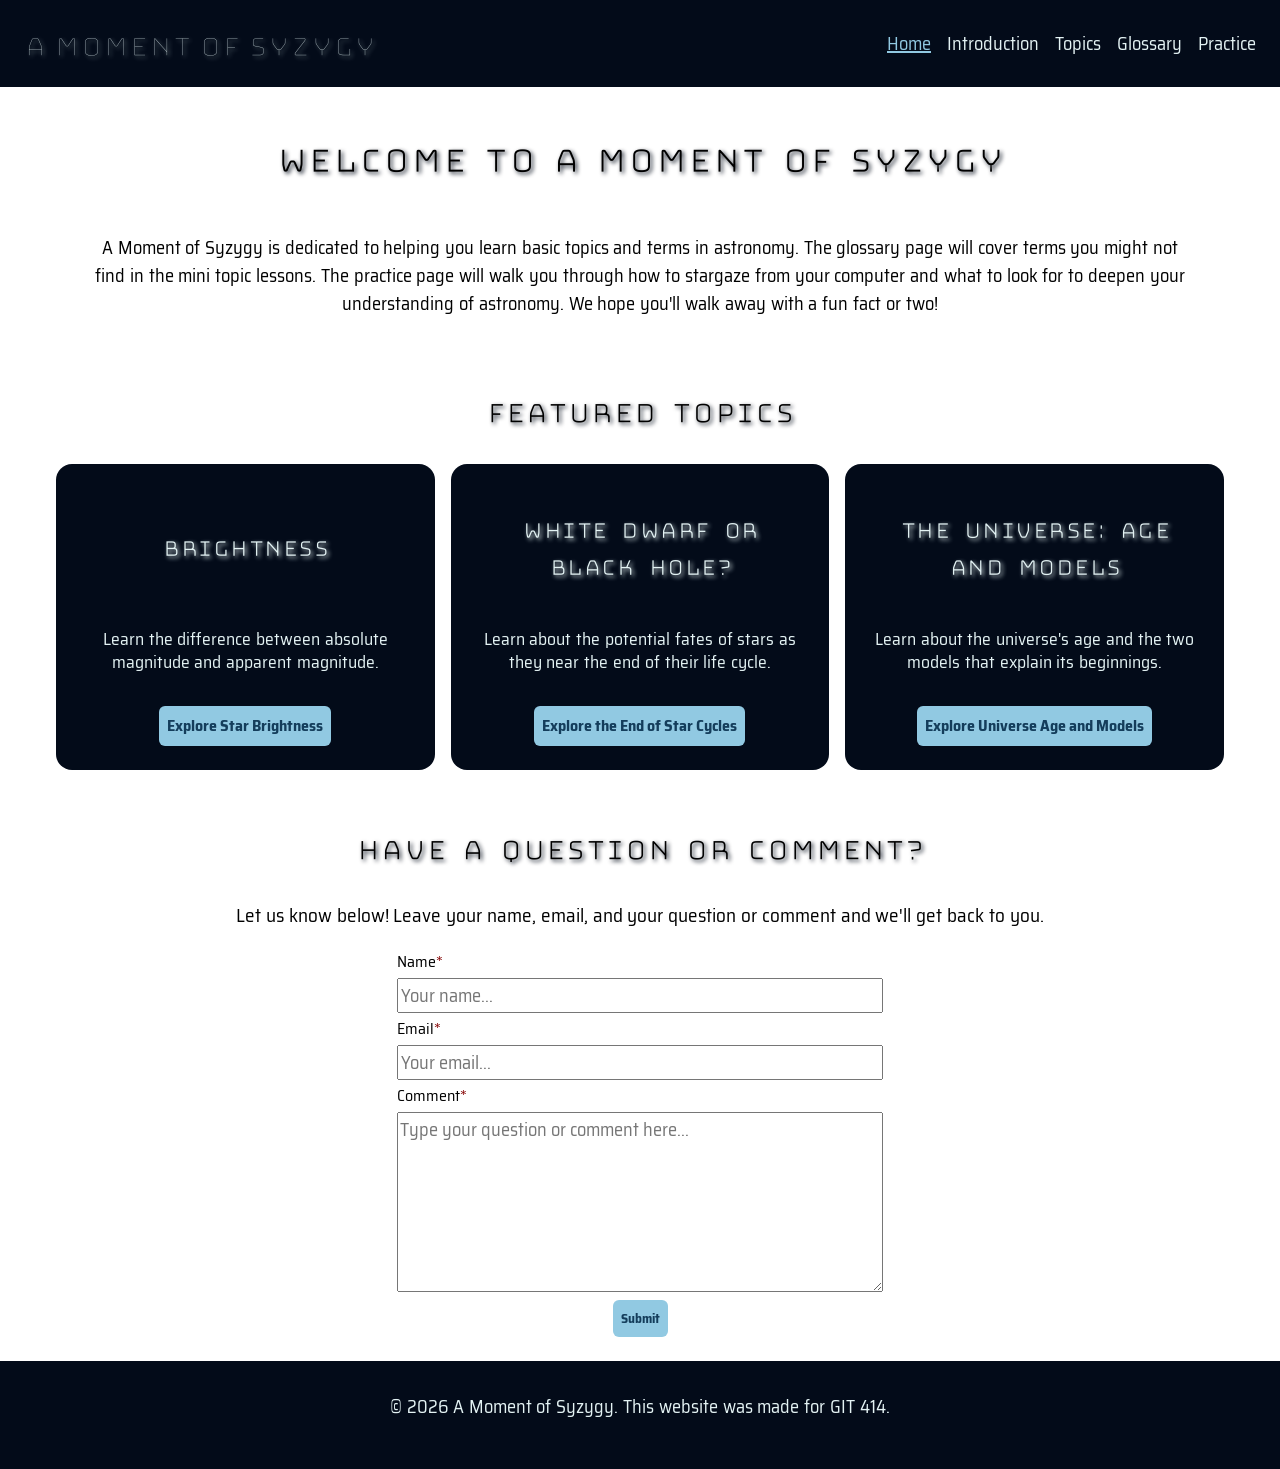
<file: index.html>
<!DOCTYPE html>
<html lang="en">
    <head>
        <title>A Moment of Syzygy - Astronomy Mini Educational Site</title>

        <meta charset="UTF-8">
        <meta name="viewport" content="width=device-width, initial-scale=1.0">
        <meta name="description" content="">

        <link rel="stylesheet" href="styles.css">
    </head>

    <body>
        <header>
            <a href="#" class="nav-title">A Moment of Syzygy</a>
            <nav aria-label="Main navigation">
                <ul class="nav-list">
                    <li><a href="#" class="current-page">Home</a></li>
                    <li><a href="introduction.html">Introduction</a></li>
                    <li><a href="topics.html">Topics</a></li>
                    <li><a href="glossary.html">Glossary</a></li>
                    <li><a href="practice.html">Practice</a></li>
                </ul>
            </nav>
        </header>

        <main>
            <section class="container">
                <h1>Welcome to A Moment of Syzygy</h1>
                <p class="extra-margin hero-text">A Moment of Syzygy is dedicated to helping you learn basic topics
                and terms in astronomy. The glossary page will cover terms you might 
                not find in the mini topic lessons. The practice page will walk you 
                through how to stargaze from your computer and what to look for to 
                deepen your understanding of astronomy. We hope you'll walk away with 
                a fun fact or two!
                </p>
            </section>

            <section class="container">
                <h2>Featured Topics</h2>

                <div class="card-container">
                    <section class="featured-card">
                        <h3>Brightness</h3>
                        <p>Learn the difference between absolute magnitude and apparent magnitude.</p>
                        <a href="topics.html#brightness" class="button">Explore Star Brightness</a>
                    </section>
                        
                    <section class="featured-card">
                        <h3>White Dwarf or Black Hole?</h3>
                        <p>Learn about the potential fates of stars as they near the end of their life cycle.</p>
                        <a href="topics.html#white-dwarf" class="button">Explore the End of Star Cycles</a>
                    </section>
                        
                    <section class="featured-card">
                        <h3>The Universe: Age and Models</h3>
                        <p>Learn about the universe's age and the two models that explain its beginnings.</p>
                        <a href="topics.html#universe" class="button">Explore Universe Age and Models</a>
                    </section>
                </div>
            </section>

            <section class="container">
                <h2>Have a Question or Comment?</h2>
                <p class="larger-base-text">Let us know below! Leave your name, email, and your question or comment and we'll get back to you.</p> 
                <form id="user-comment" class="comment-form">
                    <label for="name">Name<span>*</span></label>
                    <input type="text" id="name" name="name" placeholder="Your name..." class="form-field" required pattern="[^0-9]*">

                    <label for="email">Email<span>*</span></label>
                    <input type="email" id="email" name="email" placeholder="Your email..." class="form-field" required>

                    <label for="comment">Comment<span>*</span></label>
                    <textarea id="comment" name="comment" rows="6" cols="50" placeholder="Type your question or comment here..." class="form-field" required minlength="10"></textarea>
                </form>

                <button type="submit" form="user-comment" class="button submit">Submit</button>
            </section>
            
        </main>

        <footer>
            <p>&copy; 2026 A Moment of Syzygy. This website was made for GIT 414.</p>
        </footer>
    </body>
</html>
</file>
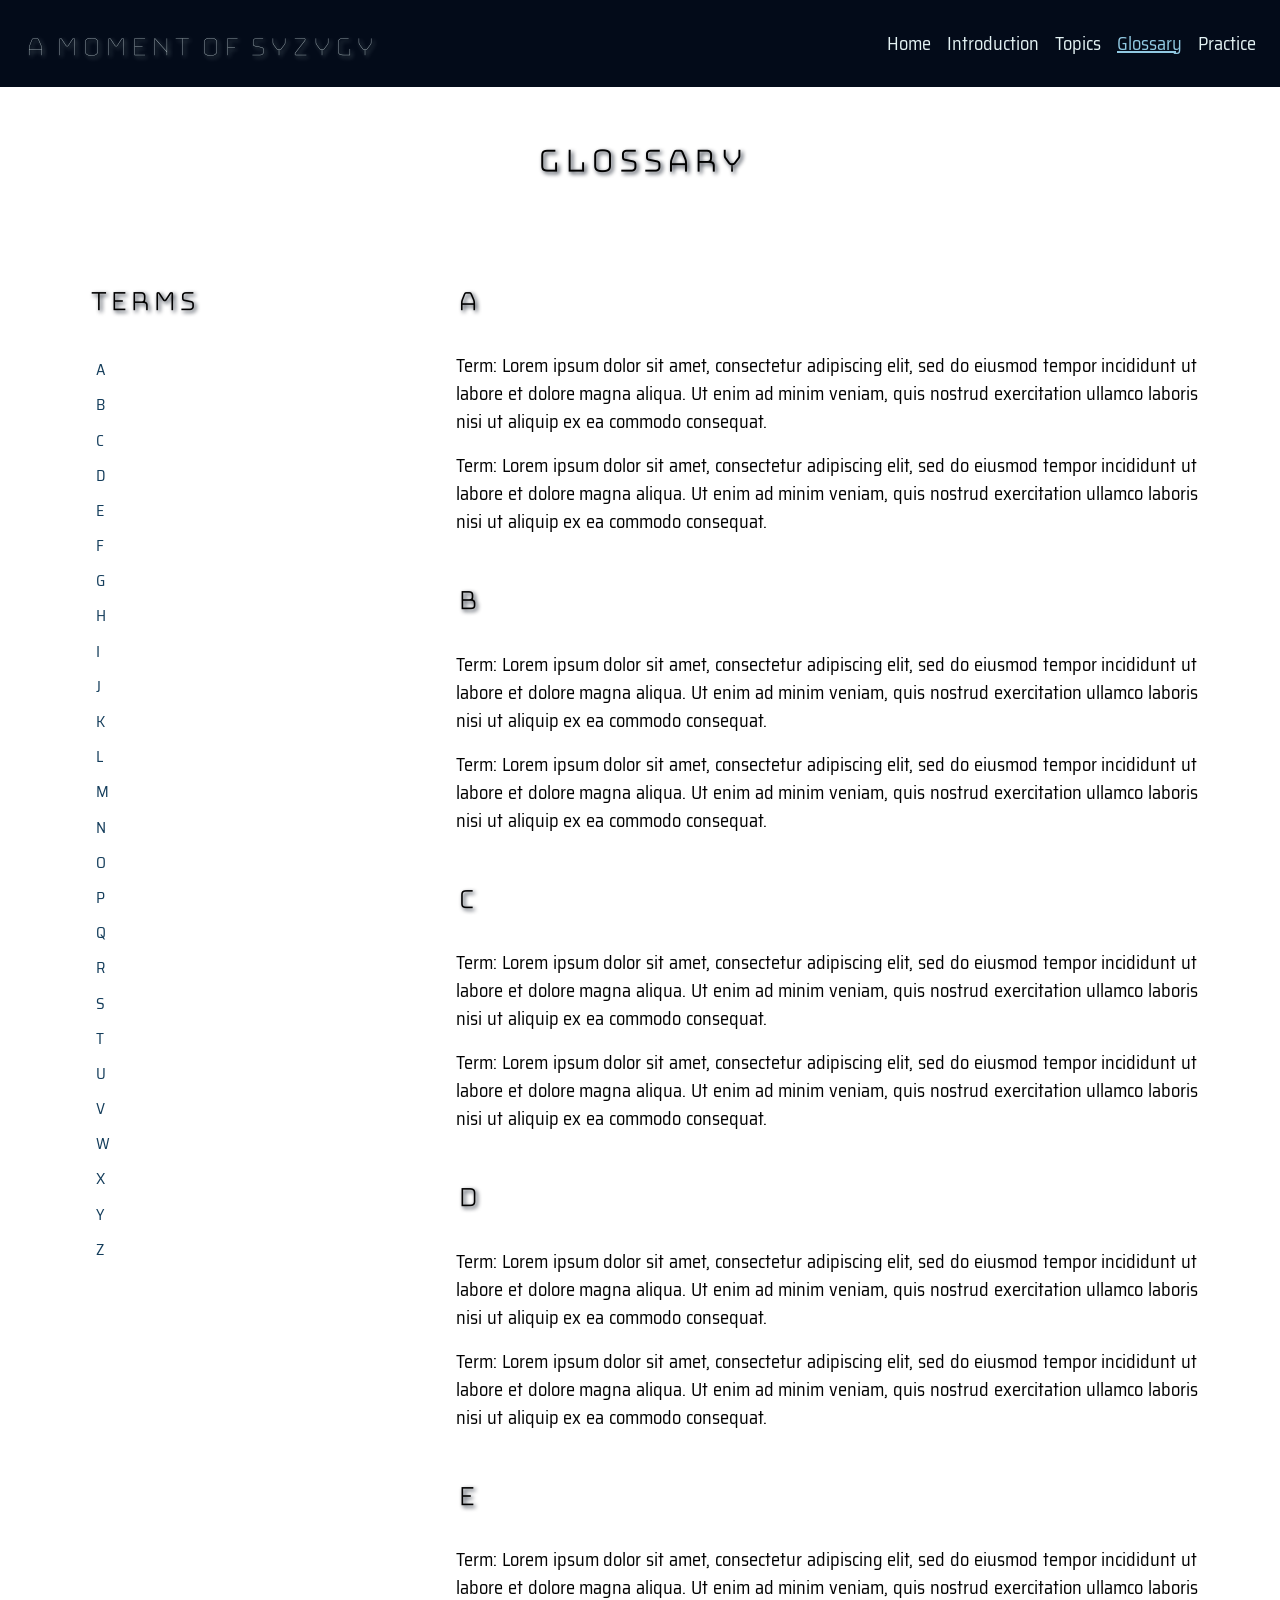
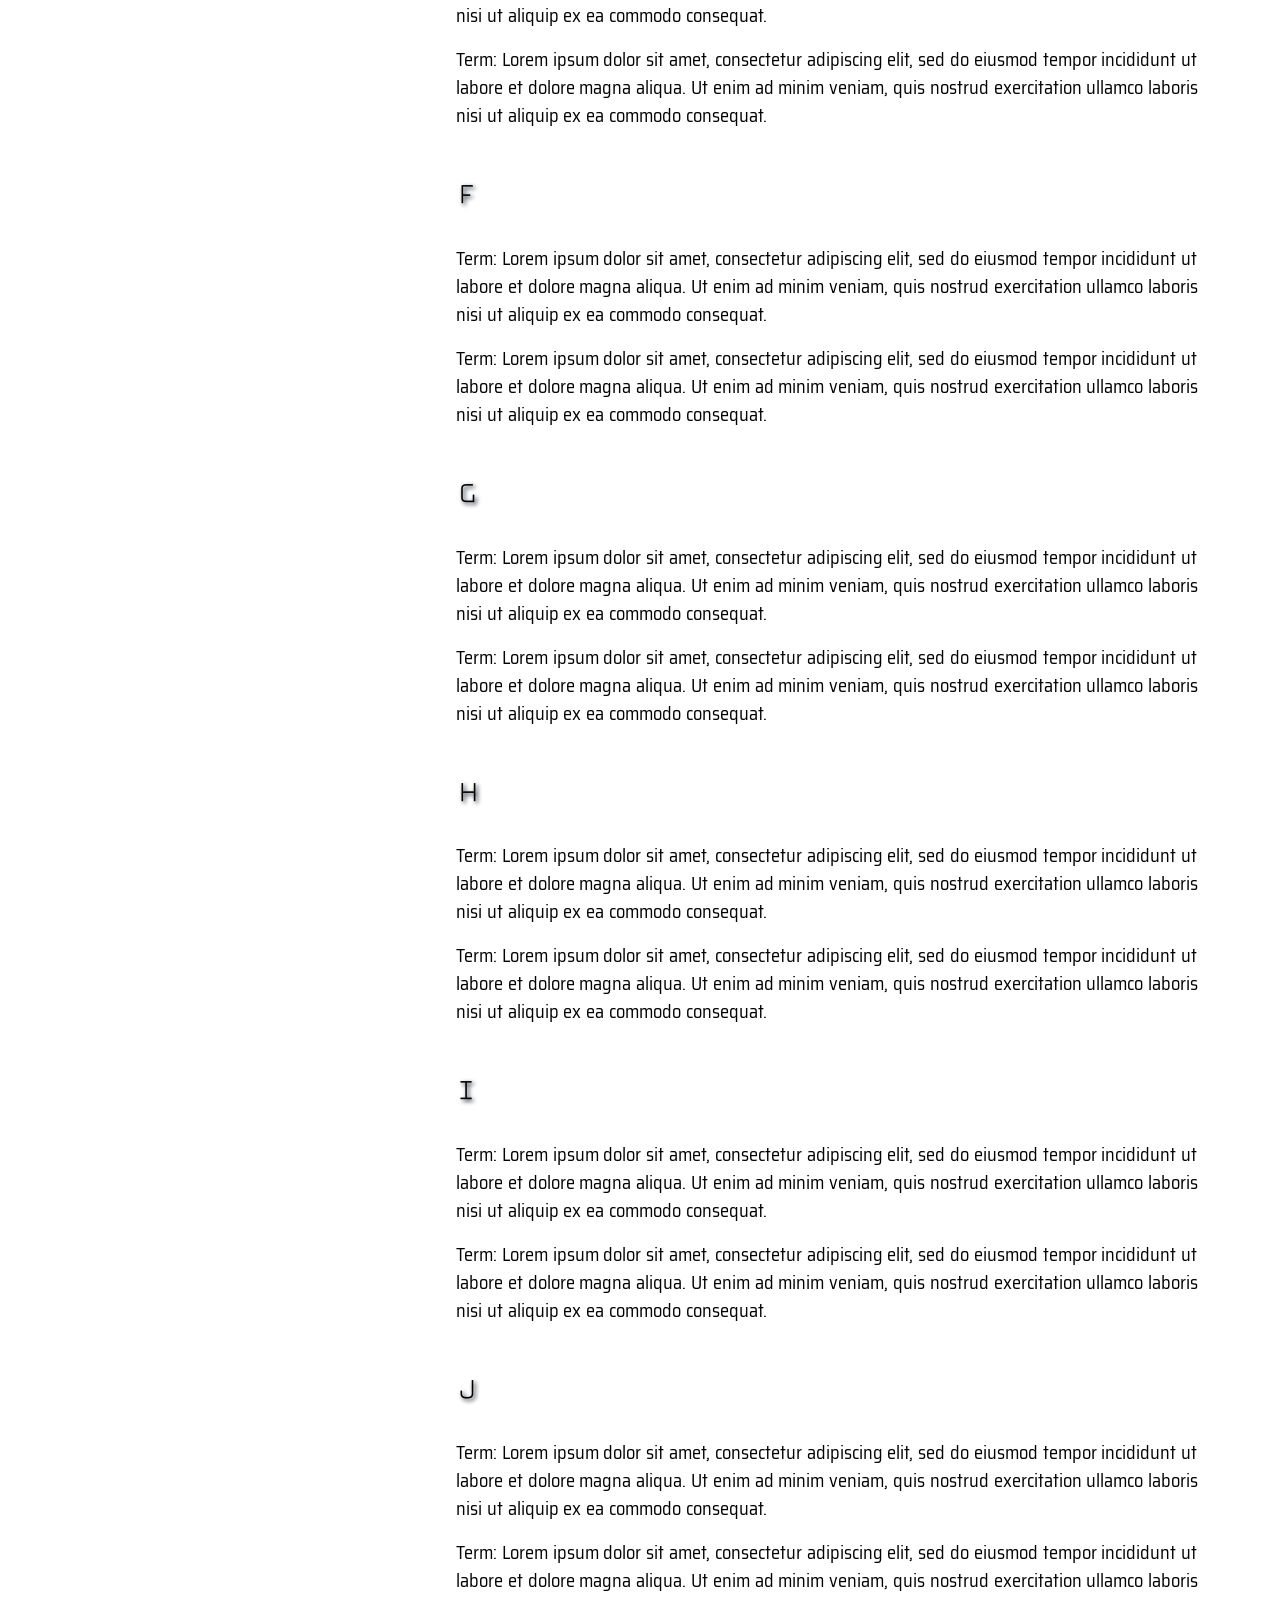
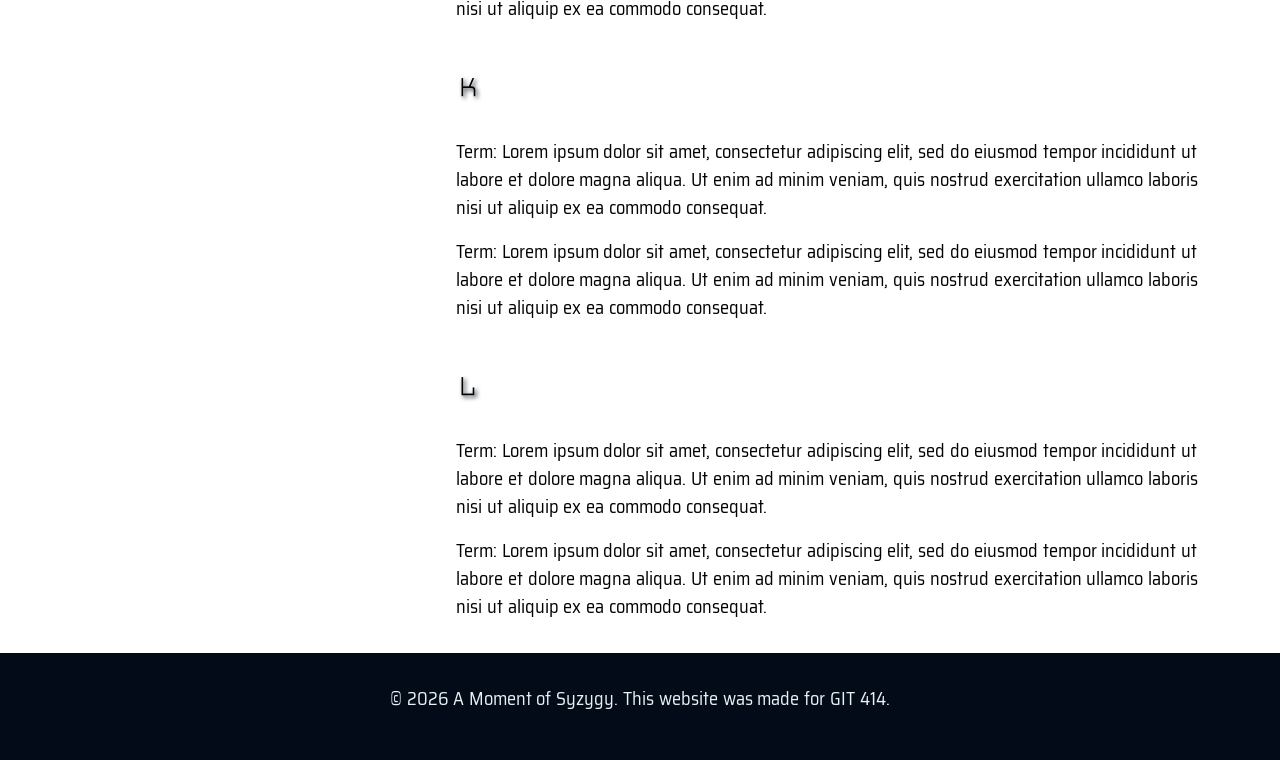
<file: glossary.html>
<!DOCTYPE html>
<html lang="en">
    <head>
        <title></title>

        <meta charset="UTF-8">
        <meta name="viewport" content="width=device-width, initial-scale=1.0">
        <meta name="description" content="">

        <link rel="stylesheet" href="styles.css">
    </head>

    <body>
        <header>
            <a href="#" class="nav-title">A Moment of Syzygy</a>
            <nav aria-label="Main navigation">
                <ul class="nav-list">
                    <li><a href="index.html">Home</a></li>
                    <li><a href="introduction.html">Introduction</a></li>
                    <li><a href="topics.html">Topics</a></li>
                    <li><a href="glossary.html" class="current-page">Glossary</a></li>
                    <li><a href="practice.html">Practice</a></li>
                </ul>
            </nav>
        </header>

        <main>
            <section class="container">
                <h1>Glossary</h1>
            </section>

            <div class="main-grid container">
                <aside>
                    <section class="aside-nav text-left">
                    <h2>Terms</h2>
                    <ul class="aside-nav-list">
                        <li><a href="#a">A</a></li>
                        <li><a href="#b">B</a></li>
                        <li><a href="#c">C</a></li>
                        <li><a href="#d">D</a></li>
                        <li><a href="#e">E</a></li>
                        <li><a href="#f">F</a></li>
                        <li><a href="#g">G</a></li>
                        <li><a href="#h">H</a></li>
                        <li><a href="#i">I</a></li>
                        <li><a href="#j">J</a></li>
                        <li><a href="#k">K</a></li>
                        <li><a href="#l">L</a></li>
                        <li><a href="#m">M</a></li>
                        <li><a href="#n">N</a></li>
                        <li><a href="#o">O</a></li>
                        <li><a href="#p">P</a></li>
                        <li><a href="#q">Q</a></li>
                        <li><a href="#r">R</a></li>
                        <li><a href="#s">S</a></li>
                        <li><a href="#t">T</a></li>
                        <li><a href="#u">U</a></li>
                        <li><a href="#j">V</a></li>
                        <li><a href="#w">W</a></li>
                        <li><a href="#x">X</a></li>
                        <li><a href="#y">Y</a></li>
                        <li><a href="#z">Z</a></li>
                    </ul>
                    </section>
                </aside>

                <div>
                    <section id="a" class="text-left">
                        <h2>A</h2>
                        <p>Term: Lorem ipsum dolor sit amet, consectetur adipiscing 
                            elit, sed do eiusmod tempor incididunt ut labore et dolore 
                            magna aliqua. Ut enim ad minim veniam, quis nostrud 
                            exercitation ullamco laboris nisi ut aliquip ex ea commodo 
                            consequat.
                        </p>
                        <p>Term: Lorem ipsum dolor sit amet, consectetur adipiscing 
                            elit, sed do eiusmod tempor incididunt ut labore et dolore 
                            magna aliqua. Ut enim ad minim veniam, quis nostrud 
                            exercitation ullamco laboris nisi ut aliquip ex ea commodo 
                            consequat.
                        </p>
                    </section>

                    <section id="b" class="text-left">
                        <h2>B</h2>
                        <p>Term: Lorem ipsum dolor sit amet, consectetur adipiscing 
                            elit, sed do eiusmod tempor incididunt ut labore et dolore 
                            magna aliqua. Ut enim ad minim veniam, quis nostrud 
                            exercitation ullamco laboris nisi ut aliquip ex ea commodo 
                            consequat.
                        </p>
                        <p>Term: Lorem ipsum dolor sit amet, consectetur adipiscing 
                            elit, sed do eiusmod tempor incididunt ut labore et dolore 
                            magna aliqua. Ut enim ad minim veniam, quis nostrud 
                            exercitation ullamco laboris nisi ut aliquip ex ea commodo 
                            consequat.
                        </p>
                    </section>

                    <section id="c" class="text-left">
                        <h2>C</h2>
                        <p>Term: Lorem ipsum dolor sit amet, consectetur adipiscing 
                            elit, sed do eiusmod tempor incididunt ut labore et dolore 
                            magna aliqua. Ut enim ad minim veniam, quis nostrud 
                            exercitation ullamco laboris nisi ut aliquip ex ea commodo 
                            consequat.
                        </p>
                        <p>Term: Lorem ipsum dolor sit amet, consectetur adipiscing 
                            elit, sed do eiusmod tempor incididunt ut labore et dolore 
                            magna aliqua. Ut enim ad minim veniam, quis nostrud 
                            exercitation ullamco laboris nisi ut aliquip ex ea commodo 
                            consequat.
                        </p>
                    </section>

                    <section id="d" class="text-left">
                        <h2>D</h2>
                        <p>Term: Lorem ipsum dolor sit amet, consectetur adipiscing 
                            elit, sed do eiusmod tempor incididunt ut labore et dolore 
                            magna aliqua. Ut enim ad minim veniam, quis nostrud 
                            exercitation ullamco laboris nisi ut aliquip ex ea commodo 
                            consequat.
                        </p>
                        <p>Term: Lorem ipsum dolor sit amet, consectetur adipiscing 
                            elit, sed do eiusmod tempor incididunt ut labore et dolore 
                            magna aliqua. Ut enim ad minim veniam, quis nostrud 
                            exercitation ullamco laboris nisi ut aliquip ex ea commodo 
                            consequat.
                        </p>
                    </section>

                    <section id="e" class="text-left">
                        <h2>E</h2>
                        <p>Term: Lorem ipsum dolor sit amet, consectetur adipiscing 
                            elit, sed do eiusmod tempor incididunt ut labore et dolore 
                            magna aliqua. Ut enim ad minim veniam, quis nostrud 
                            exercitation ullamco laboris nisi ut aliquip ex ea commodo 
                            consequat.
                        </p>
                        <p>Term: Lorem ipsum dolor sit amet, consectetur adipiscing 
                            elit, sed do eiusmod tempor incididunt ut labore et dolore 
                            magna aliqua. Ut enim ad minim veniam, quis nostrud 
                            exercitation ullamco laboris nisi ut aliquip ex ea commodo 
                            consequat.
                        </p>
                    </section>

                    <section id="f" class="text-left">
                        <h2>F</h2>
                        <p>Term: Lorem ipsum dolor sit amet, consectetur adipiscing 
                            elit, sed do eiusmod tempor incididunt ut labore et dolore 
                            magna aliqua. Ut enim ad minim veniam, quis nostrud 
                            exercitation ullamco laboris nisi ut aliquip ex ea commodo 
                            consequat.
                        </p>
                        <p>Term: Lorem ipsum dolor sit amet, consectetur adipiscing 
                            elit, sed do eiusmod tempor incididunt ut labore et dolore 
                            magna aliqua. Ut enim ad minim veniam, quis nostrud 
                            exercitation ullamco laboris nisi ut aliquip ex ea commodo 
                            consequat.
                        </p>
                    </section>

                    <section id="g" class="text-left">
                        <h2>G</h2>
                        <p>Term: Lorem ipsum dolor sit amet, consectetur adipiscing 
                            elit, sed do eiusmod tempor incididunt ut labore et dolore 
                            magna aliqua. Ut enim ad minim veniam, quis nostrud 
                            exercitation ullamco laboris nisi ut aliquip ex ea commodo 
                            consequat.
                        </p>
                        <p>Term: Lorem ipsum dolor sit amet, consectetur adipiscing 
                            elit, sed do eiusmod tempor incididunt ut labore et dolore 
                            magna aliqua. Ut enim ad minim veniam, quis nostrud 
                            exercitation ullamco laboris nisi ut aliquip ex ea commodo 
                            consequat.
                        </p>
                    </section>

                    <section id="h" class="text-left">
                        <h2>H</h2>
                        <p>Term: Lorem ipsum dolor sit amet, consectetur adipiscing 
                            elit, sed do eiusmod tempor incididunt ut labore et dolore 
                            magna aliqua. Ut enim ad minim veniam, quis nostrud 
                            exercitation ullamco laboris nisi ut aliquip ex ea commodo 
                            consequat.
                        </p>
                        <p>Term: Lorem ipsum dolor sit amet, consectetur adipiscing 
                            elit, sed do eiusmod tempor incididunt ut labore et dolore 
                            magna aliqua. Ut enim ad minim veniam, quis nostrud 
                            exercitation ullamco laboris nisi ut aliquip ex ea commodo 
                            consequat.
                        </p>
                    </section>

                    <section id="i" class="text-left">
                        <h2>I</h2>
                        <p>Term: Lorem ipsum dolor sit amet, consectetur adipiscing 
                            elit, sed do eiusmod tempor incididunt ut labore et dolore 
                            magna aliqua. Ut enim ad minim veniam, quis nostrud 
                            exercitation ullamco laboris nisi ut aliquip ex ea commodo 
                            consequat.
                        </p>
                        <p>Term: Lorem ipsum dolor sit amet, consectetur adipiscing 
                            elit, sed do eiusmod tempor incididunt ut labore et dolore 
                            magna aliqua. Ut enim ad minim veniam, quis nostrud 
                            exercitation ullamco laboris nisi ut aliquip ex ea commodo 
                            consequat.
                        </p>
                    </section>

                    <section id="j" class="text-left">
                        <h2>J</h2>
                        <p>Term: Lorem ipsum dolor sit amet, consectetur adipiscing 
                            elit, sed do eiusmod tempor incididunt ut labore et dolore 
                            magna aliqua. Ut enim ad minim veniam, quis nostrud 
                            exercitation ullamco laboris nisi ut aliquip ex ea commodo 
                            consequat.
                        </p>
                        <p>Term: Lorem ipsum dolor sit amet, consectetur adipiscing 
                            elit, sed do eiusmod tempor incididunt ut labore et dolore 
                            magna aliqua. Ut enim ad minim veniam, quis nostrud 
                            exercitation ullamco laboris nisi ut aliquip ex ea commodo 
                            consequat.
                        </p>
                    </section>

                    <section id="k" class="text-left">
                        <h2>K</h2>
                        <p>Term: Lorem ipsum dolor sit amet, consectetur adipiscing 
                            elit, sed do eiusmod tempor incididunt ut labore et dolore 
                            magna aliqua. Ut enim ad minim veniam, quis nostrud 
                            exercitation ullamco laboris nisi ut aliquip ex ea commodo 
                            consequat.
                        </p>
                        <p>Term: Lorem ipsum dolor sit amet, consectetur adipiscing 
                            elit, sed do eiusmod tempor incididunt ut labore et dolore 
                            magna aliqua. Ut enim ad minim veniam, quis nostrud 
                            exercitation ullamco laboris nisi ut aliquip ex ea commodo 
                            consequat.
                        </p>
                    </section>

                    <section id="l" class="text-left">
                        <h2>L</h2>
                        <p>Term: Lorem ipsum dolor sit amet, consectetur adipiscing 
                            elit, sed do eiusmod tempor incididunt ut labore et dolore 
                            magna aliqua. Ut enim ad minim veniam, quis nostrud 
                            exercitation ullamco laboris nisi ut aliquip ex ea commodo 
                            consequat.
                        </p>
                        <p>Term: Lorem ipsum dolor sit amet, consectetur adipiscing 
                            elit, sed do eiusmod tempor incididunt ut labore et dolore 
                            magna aliqua. Ut enim ad minim veniam, quis nostrud 
                            exercitation ullamco laboris nisi ut aliquip ex ea commodo 
                            consequat.
                        </p>
                    </section>
                </div>
            </div>
        </main>

        <footer>
            <p>&copy; 2026 A Moment of Syzygy. This website was made for GIT 414.</p>
        </footer>
    </body>
</html>
</file>
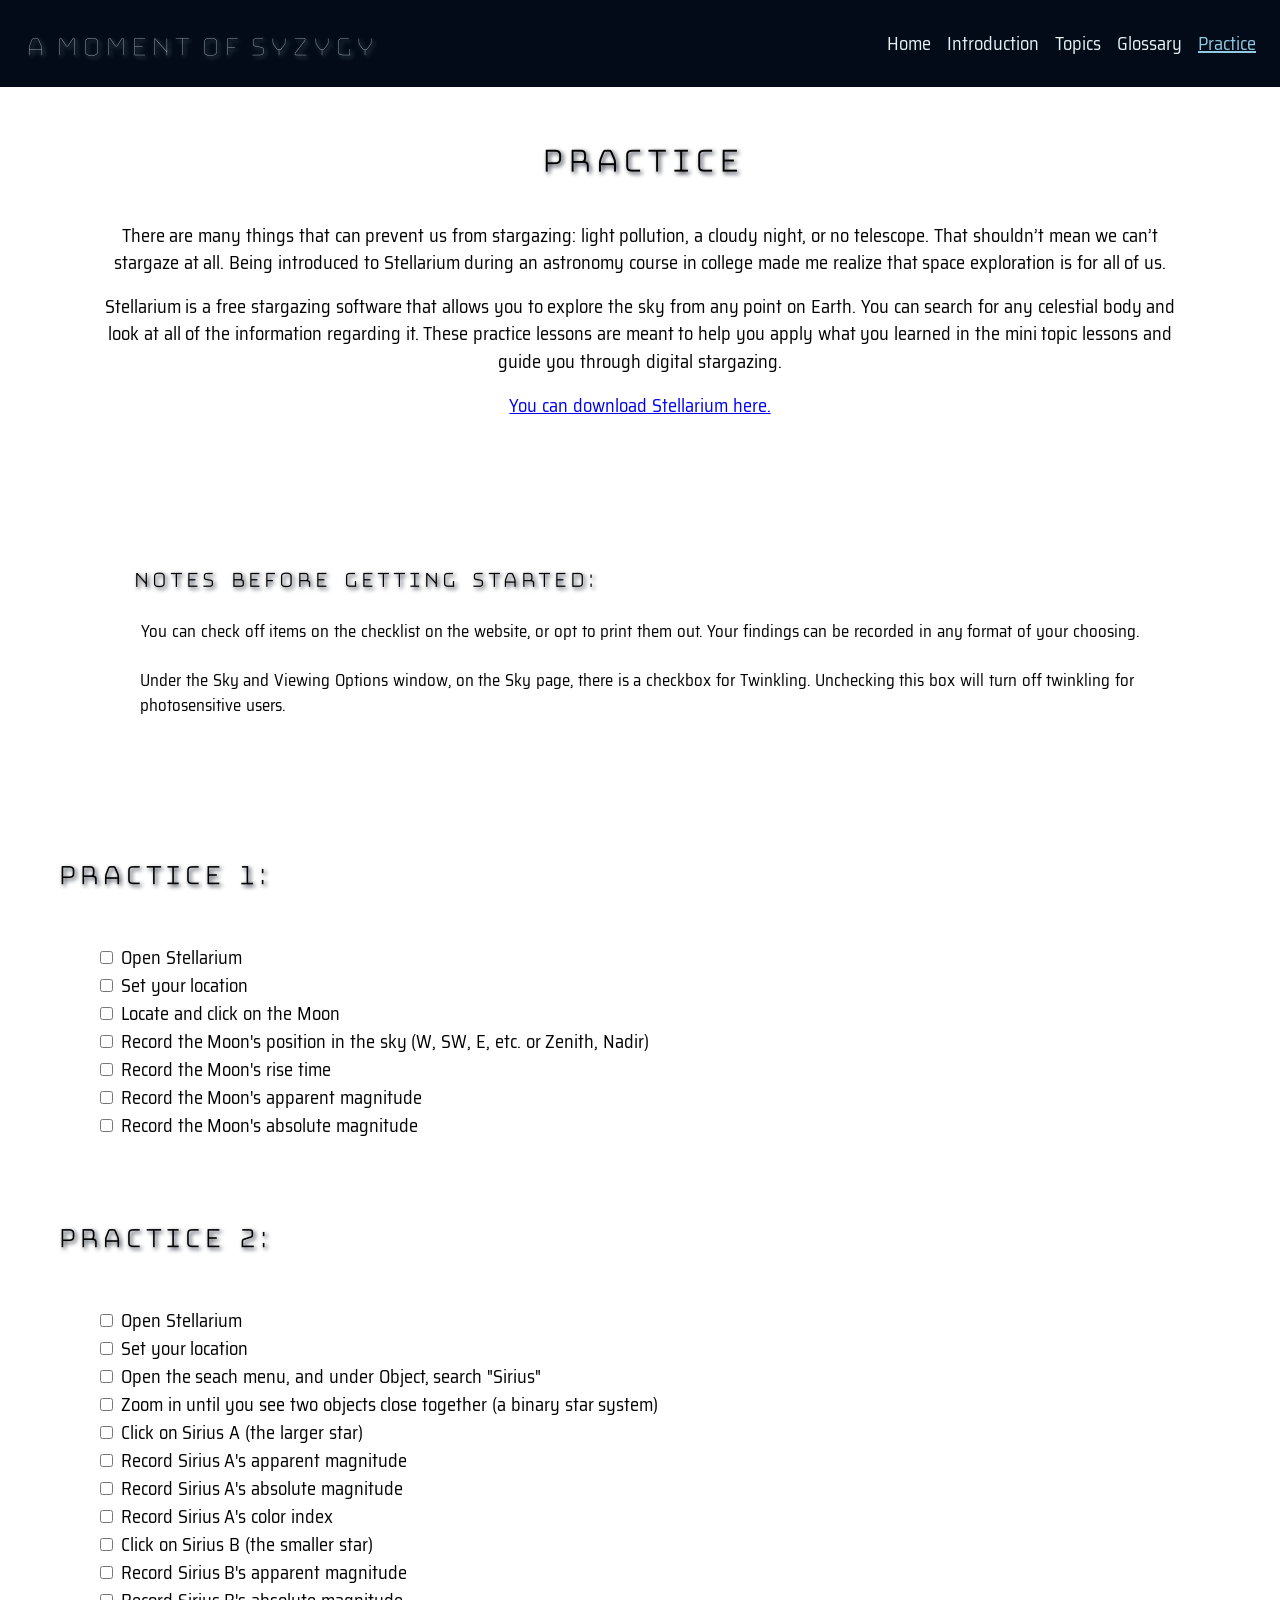
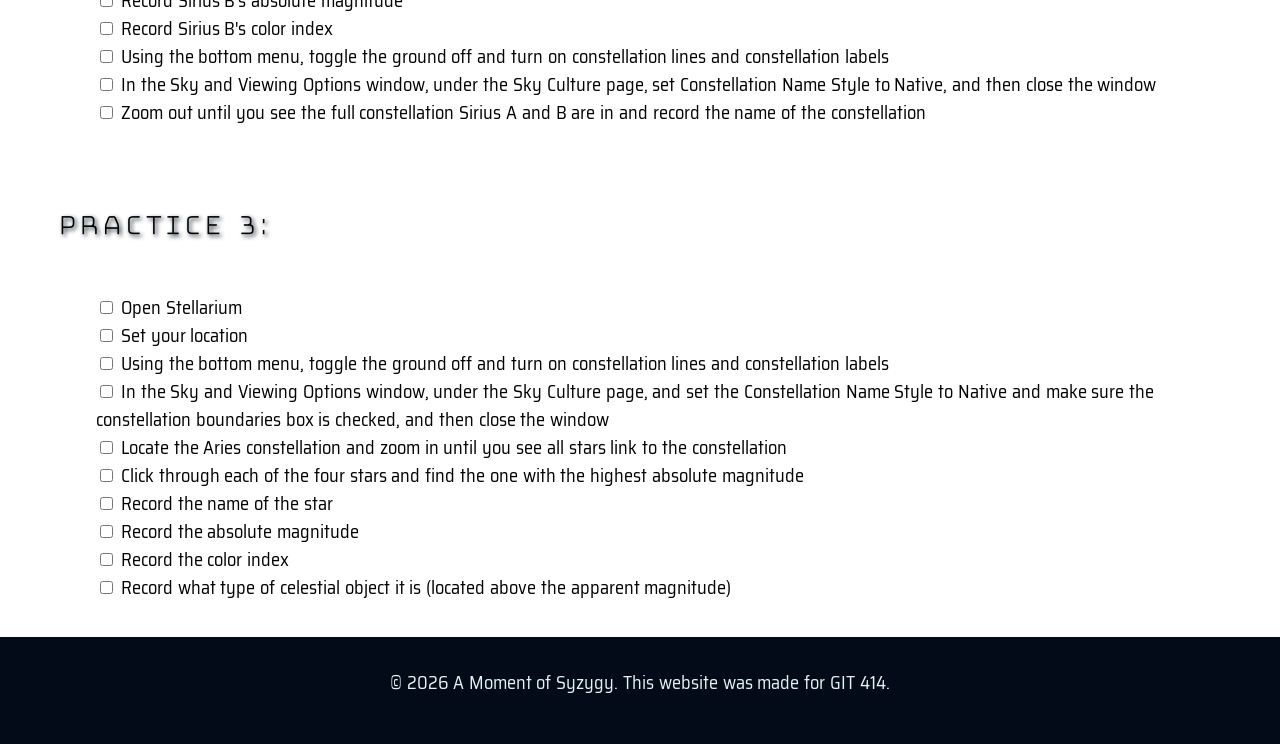
<file: practice.html>
<!DOCTYPE html>
<html lang="en">
    <head>
        <title>Mini Astronomy Practice Lessons | A Moment of Syzygy</title>

        <meta charset="UTF-8">
        <meta name="viewport" content="width=device-width, initial-scale=1.0">
        <meta name="description" content="">

        <link rel="stylesheet" href="styles.css">
    </head>

    <body>
        <header>
            <a href="#" class="nav-title">A Moment of Syzygy</a>
            <nav aria-label="Main navigation">
                <ul class="nav-list">
                    <li><a href="index.html">Home</a></li>
                    <li><a href="introduction.html">Introduction</a></li>
                    <li><a href="topics.html">Topics</a></li>
                    <li><a href="glossary.html">Glossary</a></li>
                    <li><a href="practice.html" class="current-page">Practice</a></li>
                </ul>
            </nav>
        </header>

        <main>
            <section class="container">
                <h1>Practice</h1>
                <p>
                    There are many things that can prevent us from stargazing: light 
                    pollution, a cloudy night, or no telescope. That shouldn’t mean we 
                    can’t stargaze at all. Being introduced to Stellarium during an 
                    astronomy course in college made me realize that space exploration 
                    is for all of us. 
                </p>
                <p>
                    Stellarium is a free stargazing software that allows you to explore 
                    the sky from any point on Earth. You can search for any celestial 
                    body and look at all of the information regarding it. These practice 
                    lessons are meant to help you apply what you learned in the mini topic 
                    lessons and guide you through digital stargazing. 
                </p>
                <p><a href="https://stellarium.org/">
                    You can download Stellarium here. 
                </a></p>
            </section>

            <section class="note">
                <!-- make this section's text left aligned -->
                <h2 class="note-title"> 
                    Notes before getting started:
                </h2>
                <p class="note-content">
                    You can check off items on the checklist on the website, or opt to 
                    print them out. Your findings can be recorded in any format of your 
                    choosing.
                </p>
                <br>
                <p class="note-content">
                    Under the Sky and Viewing Options window, on the Sky page, there is 
                    a checkbox for Twinkling. Unchecking this box will turn off twinkling 
                    for photosensitive users. 
                </p>
            </section>

            <section class="practice">
                <h2>Practice 1:</h2>
                <ul class="practice-check">
                    <li>
                        <input type="checkbox" id="task1-1" value="task1-1">
                        <label for="task1-1">Open Stellarium</label>
                    </li>
                    <li>
                        <input type="checkbox" id="task1-2" value="task1-2">
                        <label for="task1-2">Set your location</label>
                    </li>
                    <li>
                        <input type="checkbox" id="task1-3" value="task1-3">
                        <label for="task1-3">Locate and click on the Moon</label>
                    </li>
                    <li>
                        <input type="checkbox" id="task1-4" value="task1-4">
                        <label for="task1-4">Record the Moon's position in the sky (W, SW, E, etc. or <a>Zenith</a>, <a>Nadir</a>)</label>
                    </li>
                    <li>
                        <input type="checkbox" id="task1-5" value="task1-5">
                        <label for="task1-5">Record the Moon's rise time</label>
                    </li>
                    <li>
                        <input type="checkbox" id="task1-6" value="task1-6">
                        <label for="task1-6">Record the Moon's <a>apparent magnitude</a></label>
                    </li>
                    <li>
                        <input type="checkbox" id="task1-7" value="task1-7">
                        <label for="task1-7">Record the Moon's <a>absolute magnitude</a></label>
                    </li>
                </ul>
            </section>

            <section class="practice"> 
                <h2>Practice 2:</h2>
                <ul class="practice-check">
                    <li>
                        <input type="checkbox" id="task2-1" value="task2-1">
                        <label for="task2-1">Open Stellarium</label>
                    </li>
                    <li>
                        <input type="checkbox" id="task2-2" value="task2-2">
                        <label for="task2-2">Set your location</label>
                    </li>
                    <li>
                        <input type="checkbox" id="task2-3" value="task2-3">
                        <label for="task2-3">Open the seach menu, and under Object, search "Sirius"</label>
                    </li>
                    <li>
                        <input type="checkbox" id="task2-4" value="task2-4">
                        <label for="task2-4">Zoom in until you see two objects close together (a binary star system)</label>
                    </li>
                    <li>
                        <input type="checkbox" id="task2-5" value="task2-5">
                        <label for="task2-5">Click on Sirius A (the larger star)</label>
                    </li>
                    <li>
                        <input type="checkbox" id="task2-6" value="task2-6">
                        <label for="task2-6">Record Sirius A's <a>apparent magnitude</a></label>
                    </li>
                    <li>
                        <input type="checkbox" id="task2-7" value="task2=7">
                        <label for="task2-7">Record Sirius A's <a>absolute magnitude</a></label>
                    </li>
                    <li>
                        <input type="checkbox" id="task2-8" value="task2-8">
                        <label for="task2-8">Record Sirius A's color index</label>
                    </li>
                    <li>
                        <input type="checkbox" id="task2-9" value="task2-9">
                        <label for="task2-9">Click on Sirius B (the smaller star)</label>
                    </li>
                    <li>
                        <input type="checkbox" id="task2-10" value="task2-10">
                        <label for="task2-10">Record Sirius B's apparent magnitude</label>
                    </li>
                    <li>
                        <input type="checkbox" id="task2-11" value="task2-11">
                        <label for="task2-11">Record Sirius B's absolute magnitude</label>
                    </li>
                    <li>
                        <input type="checkbox" id="task2-12" value="task2-12">
                        <label for="task2-12">Record Sirius B's color index</label>
                    </li>
                    <li>
                        <input type="checkbox" id="task2-13" value="task2-13">
                        <label for="task2-13">Using the bottom menu, toggle the ground off 
                            and turn on constellation lines and constellation labels</label>
                    </li>
                    <li>
                        <input type="checkbox" id="task2-14" value="task2-14">
                        <label for="task2-14">In the Sky and Viewing Options window, under the 
                            Sky Culture page, set Constellation Name Style to Native, and then 
                            close the window</label>
                    </li>
                    <li>
                        <input type="checkbox" id="task2-15" value="task2-15">
                        <label for="task2-15">Zoom out until you see the full constellation Sirius 
                            A and B are in and record the name of the constellation</label>
                    </li>
                </ul>
            </section>
            <section class="practice">
                <h2>Practice 3:</h2>
                <ul class="practice-check">
                    <li>
                        <input type="checkbox" id="task3-1" value="task3-1">
                        <label for="task3-1">Open Stellarium</label>
                    </li>
                    <li>
                        <input type="checkbox" id="task3-2" value="task3-2">
                        <label for="task3-2">Set your location</label>
                    </li>
                    <li>
                        <input type="checkbox" id="task3-3" value="task3-3">
                        <label for="task3-3">Using the bottom menu, toggle the ground off and turn 
                            on constellation lines and constellation labels</label>
                    </li>
                    <li>
                        <input type="checkbox" id="task3-4" value="task3-4">
                        <label for="task3-4">In the Sky and Viewing Options window, under the Sky 
                            Culture page, and set the Constellation Name Style to Native and make 
                            sure the constellation boundaries box is checked, and then close the 
                            window</label>
                    </li>
                    <li>
                        <input type="checkbox" id="task3-5" value="task3-5">
                        <label for="task3-5">Locate the Aries constellation and zoom in until you 
                            see all stars link to the constellation</label>
                    </li>
                    <li>
                        <input type="checkbox" id="task3-6" value="task3-6">
                        <label for="task3-6">Click through each of the four stars and find the 
                            one with the highest absolute magnitude</label>
                    </li>
                    <li>
                        <input type="checkbox" id="task3-7" value="task3-7">
                        <label for="task3-7">Record the name of the star</label>
                    </li>
                    <li>
                        <input type="checkbox" id="task3-8" value="task3-8">
                        <label for="task3-8">Record the absolute magnitude</label>
                    </li>
                    <li>
                        <input type="checkbox" id="task3-9" value="task3-9">
                        <label for="task3-9">Record the color index</label>
                    </li>
                    <li>
                        <input type="checkbox" id="task3-10" value="task3-10">
                        <label for="task3-10">Record what type of celestial object it is (located above the apparent magnitude)</label>
                    </li>
                </ul>
            </section>
        </main>

        <footer>
            <p>&copy; 2026 A Moment of Syzygy. This website was made for GIT 414.</p>
        </footer>
    </body>
</html>
</file>
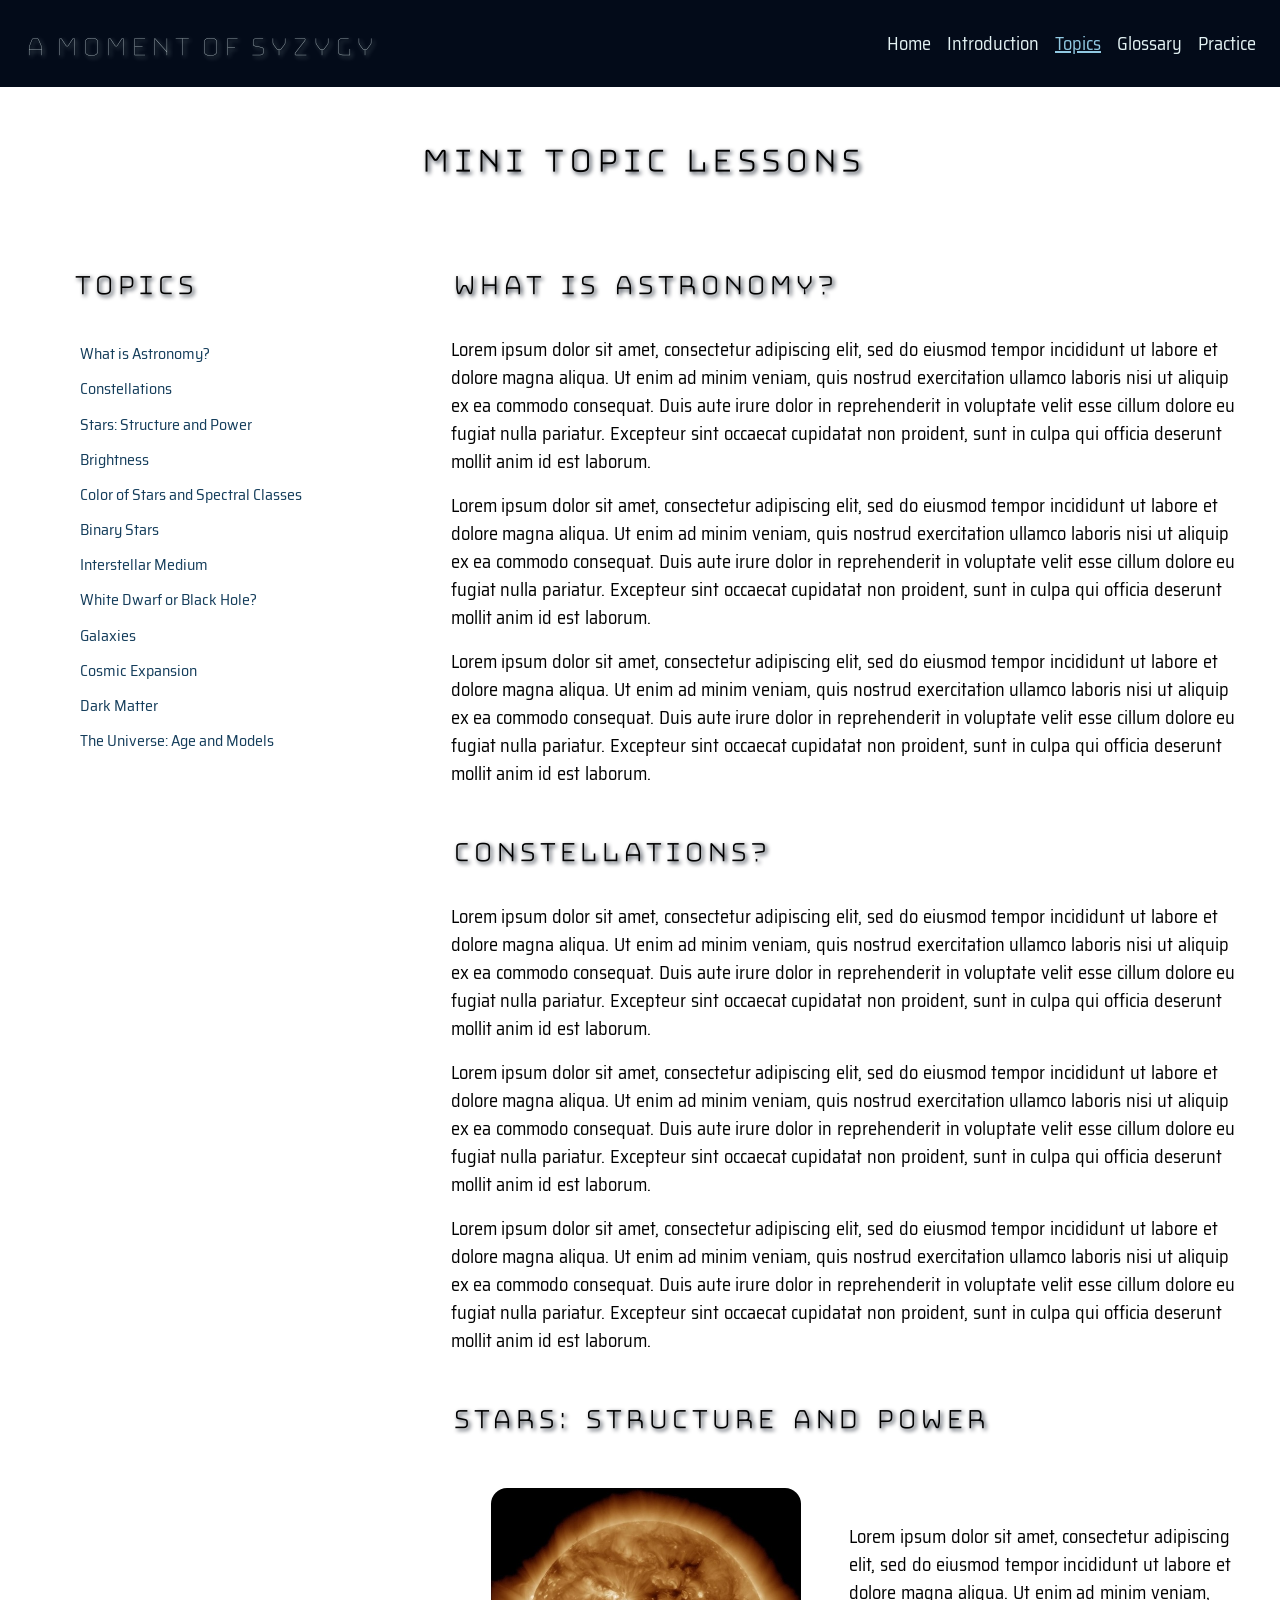
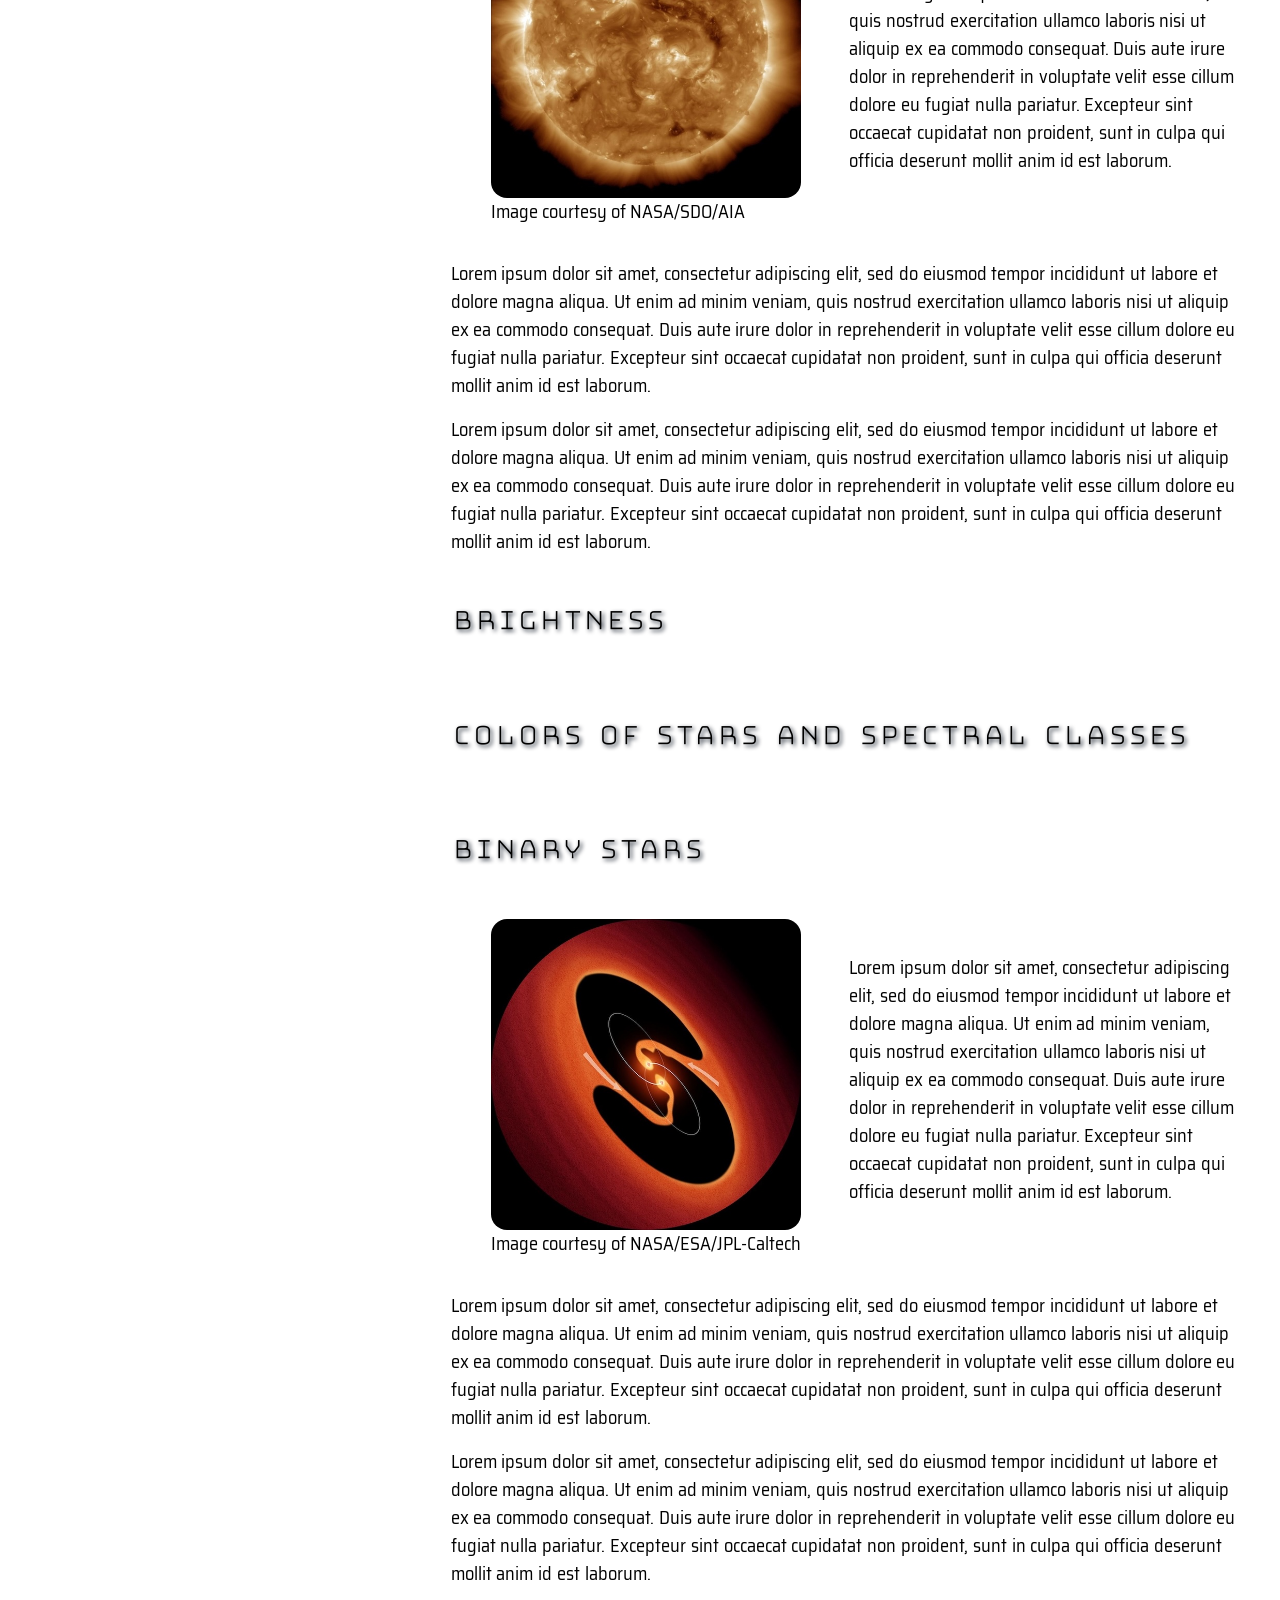
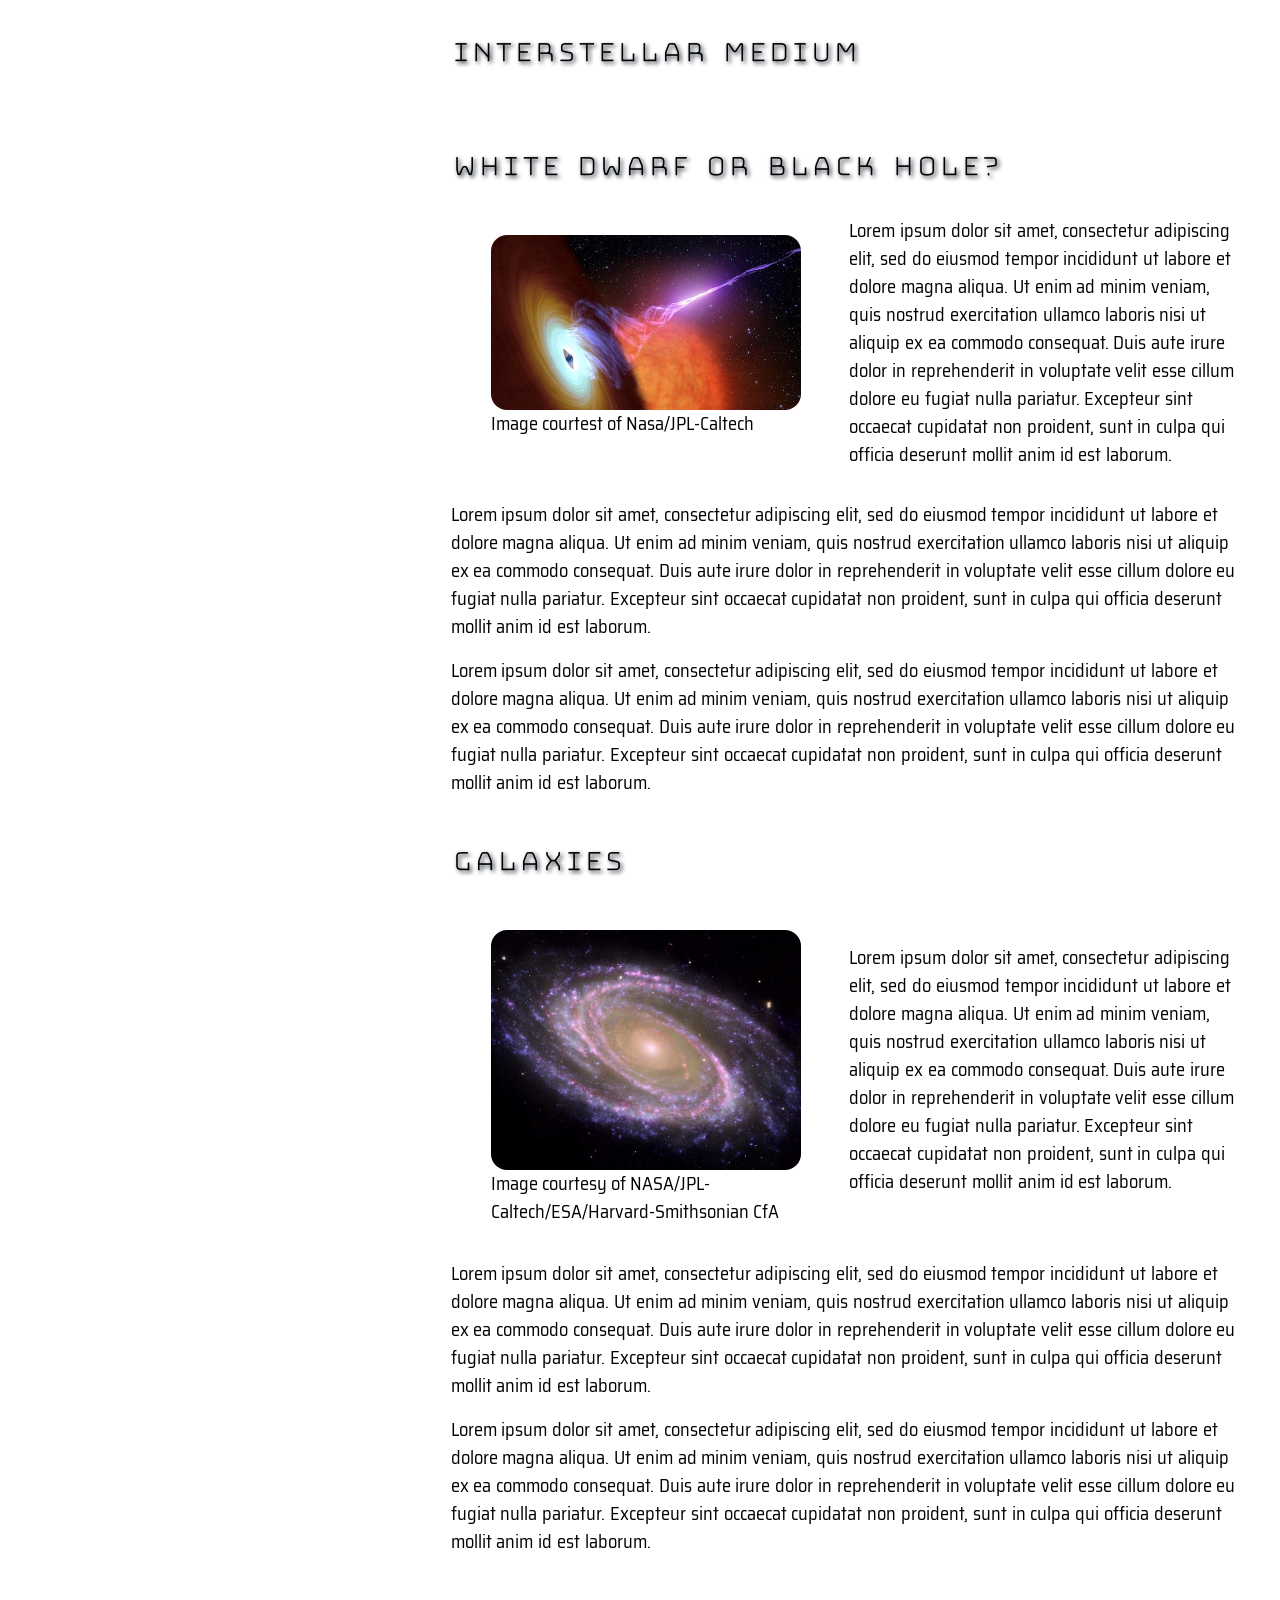
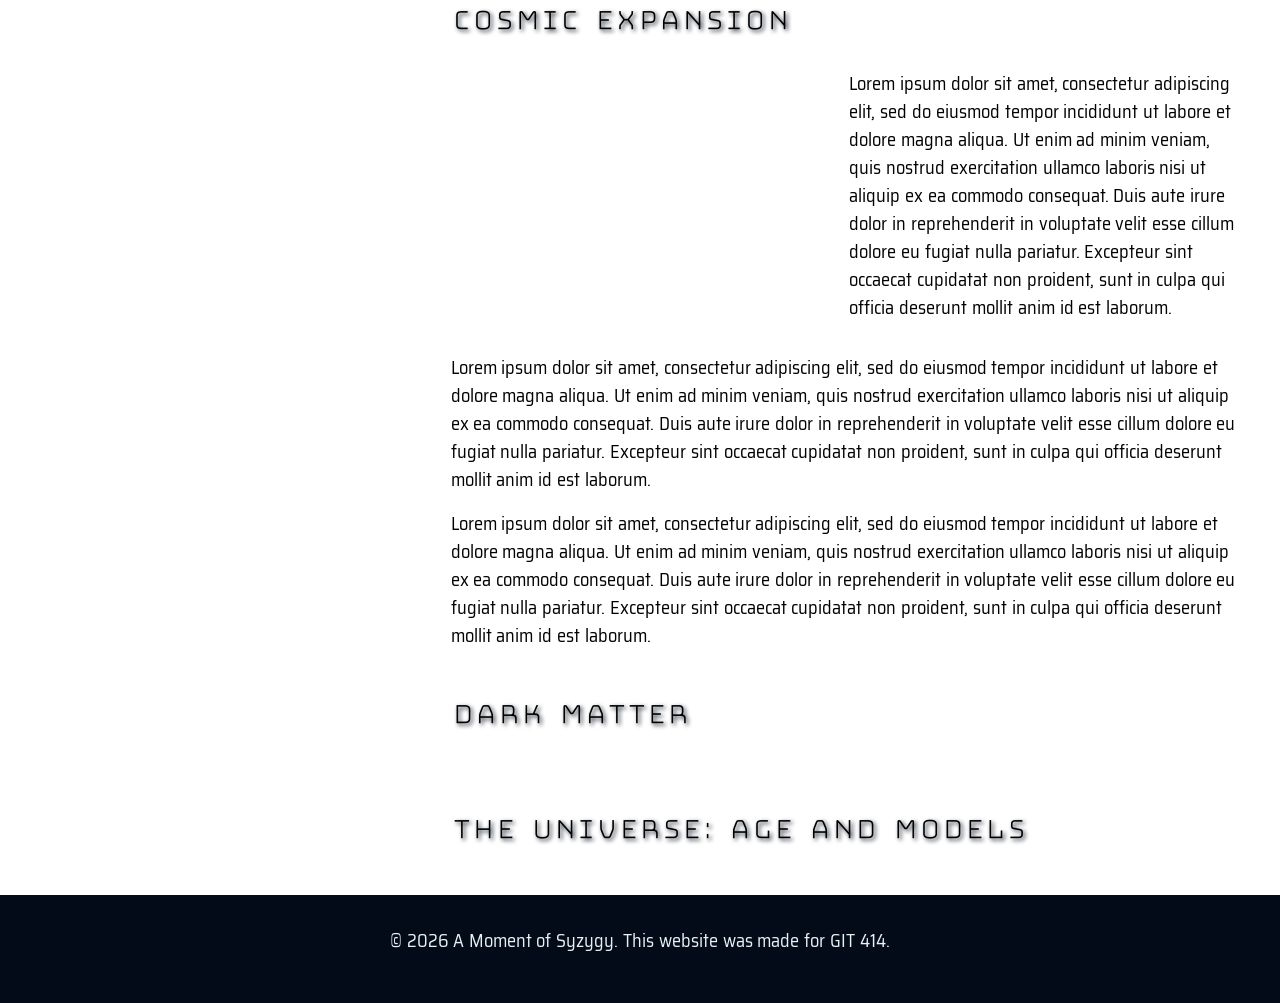
<file: topics.html>
<!DOCTYPE html>
<html lang="en">
    <head>
        <title>Mini Astronomy Topic Lessons | A Moment of Syzygy</title>

        <meta charset="UTF-8">
        <meta name="viewport" content="width=device-width, initial-scale=1.0">
        <meta name="description" content="">

        <link rel="stylesheet" href="styles.css">
    </head>

    <body>
        <header>
            <a href="#" class="nav-title">A Moment of Syzygy</a>
            <nav aria-label="Main navigation">
                <ul class="nav-list">
                    <li><a href="index.html">Home</a></li>
                    <li><a href="introduction.html">Introduction</a></li>
                    <li><a href="topics.html" class="current-page">Topics</a></li>
                    <li><a href="glossary.html">Glossary</a></li>
                    <li><a href="practice.html">Practice</a></li>
                </ul>
            </nav>
        </header>

        <main>
            <section class="container">
                <h1>Mini Topic Lessons</h1>
            </section>

            <div class="main-grid ">
                <aside>
                    <section class="aside-nav text-left">
                    <h2>Topics</h2>
                    <ul class="aside-nav-list">
                        <li><a href="#what-is-astronomy">What is Astronomy?</a></li>
                        <li><a href="#constellations">Constellations</a></li>
                        <li><a href="#stars">Stars: Structure and Power</a></li>
                        <li><a href="#brightness">Brightness</a></li>
                        <li><a href="#colors-of-stars">Color of Stars and Spectral Classes</a></li>
                        <li><a href="#binary-stars">Binary Stars</a></li>
                        <li><a href="#interstellar-medium">Interstellar Medium</a></li>
                        <li><a href="#white-dwarf">White Dwarf or Black Hole?</a></li>
                        <li><a href="#galaxies">Galaxies</a></li>
                        <li><a href="#cosmic-expansion">Cosmic Expansion</a></li>
                        <li><a href="#dark-matter">Dark Matter</a></li>
                        <li><a href="#universe">The Universe: Age and Models</a></li>
                    </ul>
                    </section>
                </aside>

                <div>
                    <section id="what-is-astronomy">
                        <h2>What is Astronomy?</h2>
                        <p class="text-left">
                            Lorem ipsum dolor sit amet, consectetur adipiscing elit, sed do eiusmod 
                            tempor incididunt ut labore et dolore magna aliqua. Ut enim ad minim 
                            veniam, quis nostrud exercitation ullamco laboris nisi ut aliquip ex ea 
                            commodo consequat. Duis aute irure dolor in reprehenderit in voluptate 
                            velit esse cillum dolore eu fugiat nulla pariatur. Excepteur sint 
                            occaecat cupidatat non proident, sunt in culpa qui officia deserunt 
                            mollit anim id est laborum.
                        </p>

                        <p class="text-left">
                            Lorem ipsum dolor sit amet, consectetur adipiscing elit, sed do eiusmod 
                            tempor incididunt ut labore et dolore magna aliqua. Ut enim ad minim 
                            veniam, quis nostrud exercitation ullamco laboris nisi ut aliquip ex ea 
                            commodo consequat. Duis aute irure dolor in reprehenderit in voluptate 
                            velit esse cillum dolore eu fugiat nulla pariatur. Excepteur sint 
                            occaecat cupidatat non proident, sunt in culpa qui officia deserunt 
                            mollit anim id est laborum.
                        </p>
                        <p class="text-left">
                            Lorem ipsum dolor sit amet, consectetur adipiscing elit, sed do eiusmod 
                            tempor incididunt ut labore et dolore magna aliqua. Ut enim ad minim 
                            veniam, quis nostrud exercitation ullamco laboris nisi ut aliquip ex ea 
                            commodo consequat. Duis aute irure dolor in reprehenderit in voluptate 
                            velit esse cillum dolore eu fugiat nulla pariatur. Excepteur sint 
                            occaecat cupidatat non proident, sunt in culpa qui officia deserunt 
                            mollit anim id est laborum.
                        </p>
                    </section>

                    <section id="constellations">
                        <h2>Constellations?</h2>
                        <p class="text-left">
                            Lorem ipsum dolor sit amet, consectetur adipiscing elit, sed do eiusmod 
                            tempor incididunt ut labore et dolore magna aliqua. Ut enim ad minim 
                            veniam, quis nostrud exercitation ullamco laboris nisi ut aliquip ex ea 
                            commodo consequat. Duis aute irure dolor in reprehenderit in voluptate 
                            velit esse cillum dolore eu fugiat nulla pariatur. Excepteur sint 
                            occaecat cupidatat non proident, sunt in culpa qui officia deserunt 
                            mollit anim id est laborum.
                        </p>

                        <p class="text-left">
                            Lorem ipsum dolor sit amet, consectetur adipiscing elit, sed do eiusmod 
                            tempor incididunt ut labore et dolore magna aliqua. Ut enim ad minim 
                            veniam, quis nostrud exercitation ullamco laboris nisi ut aliquip ex ea 
                            commodo consequat. Duis aute irure dolor in reprehenderit in voluptate 
                            velit esse cillum dolore eu fugiat nulla pariatur. Excepteur sint 
                            occaecat cupidatat non proident, sunt in culpa qui officia deserunt 
                            mollit anim id est laborum.
                        </p>
                        <p class="text-left">
                            Lorem ipsum dolor sit amet, consectetur adipiscing elit, sed do eiusmod 
                            tempor incididunt ut labore et dolore magna aliqua. Ut enim ad minim 
                            veniam, quis nostrud exercitation ullamco laboris nisi ut aliquip ex ea 
                            commodo consequat. Duis aute irure dolor in reprehenderit in voluptate 
                            velit esse cillum dolore eu fugiat nulla pariatur. Excepteur sint 
                            occaecat cupidatat non proident, sunt in culpa qui officia deserunt 
                            mollit anim id est laborum.
                        </p>
                    </section>

                    <section id="stars">
                        <h2>Stars: Structure and Power</h2>
                        <div class="media-object">
                            <figure class="media-figure">
                                <img src="images/pulses-from-sun-600.jpg" 
                                srcset="images/pulses-from-sun-400.jpg 400vw, images/pulses-from-sun-600.jpg 600vw, images/pulses-from-sun-800.jpg 800vw"
                                sizes="(max-width: 600px) 400px, 800px"
                                alt="Sun with pulses and darkspots">
                                <figcaption>Image courtesy of NASA/SDO/AIA</figcaption>
                            </figure>
                            
                            <p class="text-left">
                                Lorem ipsum dolor sit amet, consectetur adipiscing elit, sed do eiusmod 
                                tempor incididunt ut labore et dolore magna aliqua. Ut enim ad minim 
                                veniam, quis nostrud exercitation ullamco laboris nisi ut aliquip ex ea 
                                commodo consequat. Duis aute irure dolor in reprehenderit in voluptate 
                                velit esse cillum dolore eu fugiat nulla pariatur. Excepteur sint 
                                occaecat cupidatat non proident, sunt in culpa qui officia deserunt 
                                mollit anim id est laborum.
                            </p>
                        </div>
                        <p class="text-left">
                            Lorem ipsum dolor sit amet, consectetur adipiscing elit, sed do eiusmod 
                            tempor incididunt ut labore et dolore magna aliqua. Ut enim ad minim 
                            veniam, quis nostrud exercitation ullamco laboris nisi ut aliquip ex ea 
                            commodo consequat. Duis aute irure dolor in reprehenderit in voluptate 
                            velit esse cillum dolore eu fugiat nulla pariatur. Excepteur sint 
                            occaecat cupidatat non proident, sunt in culpa qui officia deserunt 
                            mollit anim id est laborum.
                        </p>
                        <p class="text-left">
                            Lorem ipsum dolor sit amet, consectetur adipiscing elit, sed do eiusmod 
                            tempor incididunt ut labore et dolore magna aliqua. Ut enim ad minim 
                            veniam, quis nostrud exercitation ullamco laboris nisi ut aliquip ex ea 
                            commodo consequat. Duis aute irure dolor in reprehenderit in voluptate 
                            velit esse cillum dolore eu fugiat nulla pariatur. Excepteur sint 
                            occaecat cupidatat non proident, sunt in culpa qui officia deserunt 
                            mollit anim id est laborum.
                        </p>
                    </section>

                    <section id="brightness">
                        <h2>Brightness</h2>
                        <p></p>
                    </section>

                    <section id="colors-of-stars">
                        <h2>Colors of Stars and Spectral Classes</h2>
                        <p></p>
                    </section>

                    <section id="binary-stars">
                        <h2>Binary Stars</h2>
                        <div class="media-object">
                            <figure class="media-figure">
                                <img src="images/pulsating-object-600.jpg" 
                                srcset="images/pulsating-object-400.jpg 400vw, images/pulsating-object-600.jpg 600vw, images/pulsating-object-800.jpg 800vw"
                                sizes="(max-width: 600px) 400px, 800px"
                                alt="Rendition of two stars path as they orbit each other">
                                <figcaption>Image courtesy of NASA/ESA/JPL-Caltech</figcaption>
                            </figure>
                            
                            <p class="text-left">
                                Lorem ipsum dolor sit amet, consectetur adipiscing elit, sed do eiusmod 
                                tempor incididunt ut labore et dolore magna aliqua. Ut enim ad minim 
                                veniam, quis nostrud exercitation ullamco laboris nisi ut aliquip ex ea 
                                commodo consequat. Duis aute irure dolor in reprehenderit in voluptate 
                                velit esse cillum dolore eu fugiat nulla pariatur. Excepteur sint 
                                occaecat cupidatat non proident, sunt in culpa qui officia deserunt 
                                mollit anim id est laborum.
                            </p>
                        </div>
                        <p class="text-left">
                            Lorem ipsum dolor sit amet, consectetur adipiscing elit, sed do eiusmod 
                            tempor incididunt ut labore et dolore magna aliqua. Ut enim ad minim 
                            veniam, quis nostrud exercitation ullamco laboris nisi ut aliquip ex ea 
                            commodo consequat. Duis aute irure dolor in reprehenderit in voluptate 
                            velit esse cillum dolore eu fugiat nulla pariatur. Excepteur sint 
                            occaecat cupidatat non proident, sunt in culpa qui officia deserunt 
                            mollit anim id est laborum.
                        </p>
                        <p class="text-left">
                            Lorem ipsum dolor sit amet, consectetur adipiscing elit, sed do eiusmod 
                            tempor incididunt ut labore et dolore magna aliqua. Ut enim ad minim 
                            veniam, quis nostrud exercitation ullamco laboris nisi ut aliquip ex ea 
                            commodo consequat. Duis aute irure dolor in reprehenderit in voluptate 
                            velit esse cillum dolore eu fugiat nulla pariatur. Excepteur sint 
                            occaecat cupidatat non proident, sunt in culpa qui officia deserunt 
                            mollit anim id est laborum.
                        </p>
                    </section>

                    <section id="interstellar-medium">
                        <h2>Interstellar Medium</h2>
                        <p></p>
                    </section>

                    <section id="white-dwarf">
                        <h2>White Dwarf or Black Hole?</h2>
                        <div class="media-object">
                            <figure class="media-figure">
                                <img src="images/black-hole-600.jpg" 
                                srcset="images/black-hole-400.jpg 400vw, images/black-hole-600.jpg 600vw, images/black-hole-800.jpg 800vw"
                                sizes="(max-width: 600px) 400px, 800px"
                                alt="Rendition of a black hole with event horizon as a pulse emits from the black hole">
                                <figcaption>Image courtest of Nasa/JPL-Caltech</figcaption>
                            </figure>
                            
                            <p class="text-left">
                                Lorem ipsum dolor sit amet, consectetur adipiscing elit, sed do eiusmod 
                                tempor incididunt ut labore et dolore magna aliqua. Ut enim ad minim 
                                veniam, quis nostrud exercitation ullamco laboris nisi ut aliquip ex ea 
                                commodo consequat. Duis aute irure dolor in reprehenderit in voluptate 
                                velit esse cillum dolore eu fugiat nulla pariatur. Excepteur sint 
                                occaecat cupidatat non proident, sunt in culpa qui officia deserunt 
                                mollit anim id est laborum.
                            </p>
                        </div>
                        <p class="text-left">
                            Lorem ipsum dolor sit amet, consectetur adipiscing elit, sed do eiusmod 
                            tempor incididunt ut labore et dolore magna aliqua. Ut enim ad minim 
                            veniam, quis nostrud exercitation ullamco laboris nisi ut aliquip ex ea 
                            commodo consequat. Duis aute irure dolor in reprehenderit in voluptate 
                            velit esse cillum dolore eu fugiat nulla pariatur. Excepteur sint 
                            occaecat cupidatat non proident, sunt in culpa qui officia deserunt 
                            mollit anim id est laborum.
                        </p>
                        <p class="text-left">
                            Lorem ipsum dolor sit amet, consectetur adipiscing elit, sed do eiusmod 
                            tempor incididunt ut labore et dolore magna aliqua. Ut enim ad minim 
                            veniam, quis nostrud exercitation ullamco laboris nisi ut aliquip ex ea 
                            commodo consequat. Duis aute irure dolor in reprehenderit in voluptate 
                            velit esse cillum dolore eu fugiat nulla pariatur. Excepteur sint 
                            occaecat cupidatat non proident, sunt in culpa qui officia deserunt 
                            mollit anim id est laborum.
                        </p>
                    </section>

                    <section id="galaxies">
                        <h2>Galaxies</h2>
                        <div class="media-object">
                            <figure class="media-figure">
                                <img src="images/pink-galaxy-600.jpg" 
                                srcset="images/pink-galaxy-400.jpg 400vw, images/pink-galaxy-600.jpg 600vw, images/pink-galaxy-800.jpg 800vw"
                                sizes="(max-width: 600px) 400px, 800px"
                                alt="Pink and purple two-arm spiral galaxy">
                                <figcaption>Image courtesy of NASA/JPL-Caltech/ESA/Harvard-Smithsonian CfA </figcaption>
                            </figure>
                            
                            <p class="text-left">
                                Lorem ipsum dolor sit amet, consectetur adipiscing elit, sed do eiusmod 
                                tempor incididunt ut labore et dolore magna aliqua. Ut enim ad minim 
                                veniam, quis nostrud exercitation ullamco laboris nisi ut aliquip ex ea 
                                commodo consequat. Duis aute irure dolor in reprehenderit in voluptate 
                                velit esse cillum dolore eu fugiat nulla pariatur. Excepteur sint 
                                occaecat cupidatat non proident, sunt in culpa qui officia deserunt 
                                mollit anim id est laborum.
                            </p>
                        </div>
                        <p class="text-left">
                            Lorem ipsum dolor sit amet, consectetur adipiscing elit, sed do eiusmod 
                            tempor incididunt ut labore et dolore magna aliqua. Ut enim ad minim 
                            veniam, quis nostrud exercitation ullamco laboris nisi ut aliquip ex ea 
                            commodo consequat. Duis aute irure dolor in reprehenderit in voluptate 
                            velit esse cillum dolore eu fugiat nulla pariatur. Excepteur sint 
                            occaecat cupidatat non proident, sunt in culpa qui officia deserunt 
                            mollit anim id est laborum.
                        </p>
                        <p class="text-left">
                            Lorem ipsum dolor sit amet, consectetur adipiscing elit, sed do eiusmod 
                            tempor incididunt ut labore et dolore magna aliqua. Ut enim ad minim 
                            veniam, quis nostrud exercitation ullamco laboris nisi ut aliquip ex ea 
                            commodo consequat. Duis aute irure dolor in reprehenderit in voluptate 
                            velit esse cillum dolore eu fugiat nulla pariatur. Excepteur sint 
                            occaecat cupidatat non proident, sunt in culpa qui officia deserunt 
                            mollit anim id est laborum.
                        </p>
                    </section>

                    <section id="cosmic-expansion">
                        <h2>Cosmic Expansion</h2>
                        <div class="media-object">
                            <div>
                                 <iframe width="350" height="220" src="https://www.youtube-nocookie.com/embed/G03N5_13Os0?si=Uq2q4BCq08Yg8FIZ" title="YouTube video player for Hubble Constant: An Expanding Universe" frameborder="0" allow="accelerometer; clipboard-write; encrypted-media; gyroscope; picture-in-picture; web-share" referrerpolicy="strict-origin-when-cross-origin" allowfullscreen>
                                 </iframe>
                            </div>
                            
                            <p class="text-left">
                                Lorem ipsum dolor sit amet, consectetur adipiscing elit, sed do eiusmod 
                                tempor incididunt ut labore et dolore magna aliqua. Ut enim ad minim 
                                veniam, quis nostrud exercitation ullamco laboris nisi ut aliquip ex ea 
                                commodo consequat. Duis aute irure dolor in reprehenderit in voluptate 
                                velit esse cillum dolore eu fugiat nulla pariatur. Excepteur sint 
                                occaecat cupidatat non proident, sunt in culpa qui officia deserunt 
                                mollit anim id est laborum.
                            </p>
                        </div>
                        <p class="text-left">
                            Lorem ipsum dolor sit amet, consectetur adipiscing elit, sed do eiusmod 
                            tempor incididunt ut labore et dolore magna aliqua. Ut enim ad minim 
                            veniam, quis nostrud exercitation ullamco laboris nisi ut aliquip ex ea 
                            commodo consequat. Duis aute irure dolor in reprehenderit in voluptate 
                            velit esse cillum dolore eu fugiat nulla pariatur. Excepteur sint 
                            occaecat cupidatat non proident, sunt in culpa qui officia deserunt 
                            mollit anim id est laborum.
                        </p>
                        <p class="text-left">
                            Lorem ipsum dolor sit amet, consectetur adipiscing elit, sed do eiusmod 
                            tempor incididunt ut labore et dolore magna aliqua. Ut enim ad minim 
                            veniam, quis nostrud exercitation ullamco laboris nisi ut aliquip ex ea 
                            commodo consequat. Duis aute irure dolor in reprehenderit in voluptate 
                            velit esse cillum dolore eu fugiat nulla pariatur. Excepteur sint 
                            occaecat cupidatat non proident, sunt in culpa qui officia deserunt 
                            mollit anim id est laborum.
                        </p>
                    </section>

                    <section id="dark-matter">
                        <h2>Dark Matter</h2>
                        <p></p>
                    </section>

                    <section id="universe">
                        <h2>The Universe: Age and Models</h2>
                        <p></p>
                    </section>
                </div>
            </div>
        </main>

        <footer>
            <p>&copy; 2026 A Moment of Syzygy. This website was made for GIT 414.</p>
        </footer>
    </body>
</html>
</file>
<file: styles.css>
/* Copyright 2016 The Saira Project Authors (omnibus.type@gmail.com), 
with reserved font name "Saira".

This Font Software is licensed under the SIL Open Font License, Version 1.1 . 
This license is copied below, and is also available with a FAQ at: https://openfontlicense.org  */
@font-face {
font-family: 'Saira Semi Condensed';
src: url("./fonts/SairaSemiCondensed-Regular.ttf") format('truetype');
font-weight: 400;
font-style: normal;
font-display: swap;
}

@font-face {
font-family: 'Saira Semi Condensed';
src: url("./fonts/SairaSemiCondensed-Bold.ttf") format('truetype');
font-weight: 700;
font-style: normal;
font-display: swap;
}

/* Copyright 2023 The Bungee Project Authors (https://github.com/djrrb/Bungee)

This Font Software is licensed under the SIL Open Font License, Version 1.1 . 
This license is copied below, and is also available with a FAQ at: https://openfontlicense.org  */
@font-face {
font-family: 'Bungee Hairline';
src: url("./fonts/BungeeHairline-Regular.ttf") format('truetype');
font-weight: 400;
font-style: normal;
font-display: swap;
}

@layer reset, base, layout, components, utilities, state, overrides;

@layer reset {
  *,
  *::before,
  *::after {
    box-sizing: border-box;
  }

  body {
    margin: 0;
  }
}

@layer base {

  :root {
    /* Add design tokens here. */

    /* COLORS */
    --frost-blue: #e4f3f4;
    --icy-blue: #91c9e2;
    --medium-blue: #4f81aa;
    --dark-blue: #143d5b;
    --midnight: #030b19;
    --warning: #880808;

    /* TYPE */
    --heading-font: "Bungee Hairline", ui-monospace, "Liberation Mono", "Courier New", monospace;
    --body-font: "Saira Semi Condensed", system-ui, -apple-system, BlinkMacSystemFont, "Segoe UI", sans-serif;
    --font-weight-bold: 700;
    --font-size-base: clamp(1rem, .35rem + 2vw, 1.15rem);
    --font-size-title: clamp(2rem, .95rem + 2.6vw, 2.35rem);
    --font-size-heading: clamp(1.75rem, .75rem + 2.4vw, 1.95rem);
    --font-size-subheading: clamp(1.25rem, .55rem + 2.2vw, 1.5rem);

    --line-height-tight: 1.15rem;
    --line-height-normal: 1.45rem;
    --line-height-wide: 1.75rem;

    --line-length-short: 30ch;
    --line-length-normal: 65ch;
    --line-length-long: 100ch;

    --tracking-tight: -.02em;
    --tracking-normal: 0;
    --tracking-wide: .04em;

    --word-spacing-base: .05rem;
    --word-spacing-wide: .5rem;

    /* SPACING */

    --spacing-sm: 0.5rem;
    --spacing-md: 1rem;
    --spacing-lg: 2rem;
    --spacing-x-lg: 3rem;

    /* SHAPE */

    --dark-bg-shadow: 2px 2px 4px var(--frost-blue);
    --light-bg-shadow: 2px 2px 4px var(--midnight);
    --border-radius: 16px;
    --button-radius: 6px;

    /* FOCUS */
    --focus-color: #91c9e2;
    --focus-width: 3px;
    --focus-offset: 2px;

    /* COMPONENT-SPECIFIC */
    --aside-nav-height: 2.2rem;
  }

  body {
    font-family: Verdana, Helvetica, sans-serif;
    line-height: 1.5;
  }

  img,
  svg {
    max-inline-size: 100%;
  }

  main {
    
    margin-inline: auto;
    margin-block: auto;
  }

  h1, h2, h3 {
    font-family: var(--heading-font);
    animation: slide 1s;
    text-shadow: var(--light-bg-shadow);
    word-spacing: var(--word-spacing-wide);
  }

  p {
    font-family: var(--body-font);
    font-size: var(--font-size-base);
    max-inline-size: 100ch;
    margin-inline: auto;
    margin-block: auto;
    padding-block-end: var(--spacing-md);
    word-spacing: var(--word-spacing-base);
  }

  h1 {
    font-size: var(--font-size-title);
  }

  h2 {
    font-size: var(--font-size-heading);
  }

  h3 {
    font-size: var(--font-size-subheading);
  }

  footer {
    background-color: var(--midnight);
    color: var(--frost-blue);
    padding-block: clamp(var(--spacing-sm), 3vw, var(--spacing-lg));
    text-align: center;
  }

  header {
    display: flex;
    justify-content: space-between;
    padding-inline: 1.5rem;
    padding-block: 1rem;
    background-color: var(--midnight);
    color: var(--frost-blue);
  }

  nav {
    display: flex;
  }

  iframe {
    width: 100%;
    height: auto;
    aspect-ratio: 16 / 9;
  }

  span {
    color: var(--warning);
  }
}

@layer layout {
  /* Add page-level layout and composition classes here. */

  .card-container {
    display: grid;
    grid-template-columns: repeat(auto-fit, minmax(250px, 1fr));
    grid-gap: var(--spacing-md);

    align-items: stretch;
    grid-auto-flow: dense;
    grid-auto-rows: minmax(0, auto);

    container-type: inline-size;
    container-name: card;
  }

  .container {
    display: flex;
    flex-direction: column;
    max-inline-size: 1200px;
    margin-inline: auto;
    padding: clamp(var(--spacing-sm), 3vw, var(--spacing-md));
    text-align: center;
  }

  .main-grid {
    max-inline-size: 1200px;
    display: grid;
    grid-template-columns: 1fr 2fr;
    grid-gap: var(--spacing-md);
    margin-inline: auto;
    margin-block: auto;
  }

  .main-grid p {
    line-height: var(--line-height-wide);
    max-inline-size: var(--line-length-long);
    letter-spacing: var(--tracking-normal);
  }
}

@layer components {
  /* Add reusable components such as buttons, cards, callouts, and forms here. */

  .nav-list {
    display: flex;
    list-style: none;
    gap: var(--spacing-md);
    font-family: var(--body-font);
    padding: 0;
    margin: 0;
    align-items: center;
  }

  .nav-list a {
    font-size: var(--font-size-base);
    text-decoration: none;
    color: var(--frost-blue)
  }

  .nav-title {
    text-decoration: none;
    color: var(--frost-blue);
    font-size: var(--font-size-heading);
    font-family: var(--heading-font);
    margin-block-start: var(--spacing-sm);
    animation: slide 1s;
    text-shadow: var(--dark-bg-shadow);

  }

  .button {
    background-color: var(--icy-blue);
    color: var(--dark-blue);
    padding-inline: var(--spacing-sm);
    padding-block: var(--spacing-sm);
    border: none;
    font-family: var(--body-font);
    font-weight: var(--font-weight-bold);
    border-radius: var(--button-radius);
    text-decoration: none;
    max-inline-size: 100%;
    margin-inline: auto;
  }

  .hero-text {
    line-height: var(--line-height-wide);
    max-inline-size: var(--line-length-long);
  }

  .featured-card {
    inline-size: 100%;
    block-size: 100%;
    display: grid;
    grid-template-rows: subgrid;
    grid-row: span 3;
    flex-direction: column;
    justify-content: center;
    align-items: center;
    text-align: center;
    margin-inline: auto;
    margin-block: auto;
    padding: clamp(var(--spacing-sm), 3vw, var(--spacing-lg));
    background-color: var(--midnight);
    color: var(--frost-blue);
    border-radius: var(--border-radius);
  }

  .featured-card a {
    text-decoration: none;
    max-inline-size: 100%;
    margin-inline: auto;
  }

  .featured-card h3 {
    font-size: 1.5rem;
    text-shadow: var(--dark-bg-shadow);
    letter-spacing: var(--tracking-tight);
  }

  .featured-card p {
    line-height: var(--line-height-normal);
  }

  @container card (min-width: 782px) {
    /* changes at wide width when there are three cards in a single row */
    .featured-card {
        padding-inline: 1.5rem;
        padding-block: 1.5rem;
    }
    .featured-card h3 {
        font-size: 1.55rem;
    }

    .featured-card p {
        font-size: 1.1rem;
    }
  }

  .comment-form {
    display: flex;
    flex-direction: column;
    max-inline-size: 60%;
    margin-inline: auto;
    margin-block: auto;
    text-align: left;
    line-height: var(--spacing-lg);
    font-family: var(--body-font);
  }

  .form-field {
    font-size: var(--font-size-base);
    font-family: var(--body-font);
  }

  .submit {
    max-inline-size: 15%;
    margin-inline: auto;
    margin-block: var(--spacing-sm);
  }

  .aside-nav {
    position: sticky;
    top: var(--spacing-md);
    align-self: start;
  }

  .aside-nav h2 {
    margin-inline-start: var(--spacing-lg);
  }

  .aside-nav-list {
    list-style: none;
    line-height: var(--aside-nav-height);
  }

  .aside-nav-list a{
    text-decoration: none;
    color: var(--dark-blue);
    font-family: var(--body-font);
  }

  .media-object {
    display: grid;
    grid-template-columns: repeat(auto-fit, minmax(250px, 1fr));
    gap: var(--spacing-sm);
    margin-block-end: var(--spacing-md);
  }

  .media-figure img {
    display: block;
    border-radius: var(--border-radius);
  }

  .media-figure {
    font-size: var(--font-size-base);
    font-family: var(--body-font);
    text-align: left;
  }

  .note {
    display: flex;
    flex-direction: column;
    max-inline-size: 1200px;
    margin-inline: auto;
    padding: clamp(2rem, .95rem + 6vw, 6rem);
    text-align: left;
  }

  .note-title {
    font-size: var(--font-size-subheading);
  }

  .note-content {
    font-size: clamp(.7rem, .35rem + 2vw, 1.05rem);
    padding: 0;
  }

  .practice {
    display: flex;
    flex-direction: column;
    max-inline-size: 1200px;
    margin-inline: auto;
    padding: clamp(var(--spacing-sm), 3vw, var(--spacing-md));
    text-align: left;
  }

  .practice-check {
    list-style: none;
    line-height: var(--line-height-wide);
    font-size: var(--font-size-base);
    font-family: var(--body-font);
    word-spacing: var(--word-spacing-base);
  }
}

@layer utilities {
  .visually-hidden {
    position: absolute;
    inline-size: 1px;
    block-size: 1px;
    overflow: hidden;
    clip: rect(0 0 0 0);
    white-space: nowrap;
    clip-path: inset(50%);
  }

  .text-left {
    text-align: left;
  }

  .extra-margin {
    margin-block-start: 12px;
  }  

  .larger-base-text {
    font-size: 1.2rem; /* base font size makes the text feel like it gets lost, make it slightly larger to bring attention and clarity to the form "call-to-action". */
  }
}

@layer state {

  .current-page {
    text-decoration: underline 2px;
    color: var(--icy-blue);
  }


  :focus-visible {
    outline: var(--focus-width) solid var(--icy-blue);
  }

  .button:hover {
    cursor: pointer;
    background-color: var(--icy-blue);
    box-shadow: var(--dark-bg-shadow);
  }

  .nav-list a:hover {
    color: var(--icy-blue);
    text-decoration: underline;
  }

  .form-field:user-invalid {
    border: 2px solid var(--warning);
    border-radius: 4px;
  }
}

@layer overrides {
  /* Keep this layer small. Use it only for intentional exceptions. */
}

@media print {
  /* Add print improvements here. */

  /* For topics, glossary, and practice pages */
  nav, footer, button, aside {
    display: none !important;
  }

  .nav-title {
    color: var(--midnight);
  }

  .container, body, main {
    font-size: 12pt;
    orphans: 3;
    background: transparent !important;
    inline-size: 100% !important;
  }

  .main-grid {
    display: flex;
  }

  img {
    max-inline-size: 100% !important;
    page-break-inside: avoid;
    break-inside: avoid;
  }

  h1, h2, h3 {
    page-break-after: avoid;
    break-after: avoid;
  }
}

@media (max-width: 900px) {
  .main-grid {
    grid-template-columns: 1fr;
  }

  .aside-nav-list {
    display: grid;
    grid-template-columns: 1fr 1fr;
    gap: var(--spacing-sm);
  }

  main {
        padding-inline-start: var(--spacing-md);
        padding-inline-end: var(--spacing-md);
  }
}

@supports not (container-type: inline-size) {
  @media (min-width: 888px) {
    /* Fallback for container query */
    .featured-card {
        padding-inline: 1.5rem;
        padding-block: 1.5rem;
    }
    .featured-card h3 {
        font-size: var(--font-size-heading);
    }
  }
}

@media (max-width: 700px) {
    header {
        display: block;
        padding-block-end: 1.5rem;
    }

    .media-object {
        flex-direction: column;
    }

    .aside-nav-list {
        font-size: 12px;
        font-weight: var(--font-weight-bold);
    }

    .comment-form {
        max-inline-size: 70%;
    }
}

@media (max-width: 425px) {
    .nav-list {
        display: grid;
        grid-template-columns: 1fr;
        gap: var(--spacing-sm);
    }

    .submit {
        max-inline-size: 30%;
    }

    .card-container {
        display: grid;
        grid-template-columns: repeat(auto-fit, minmax(180px, 1fr));
        grid-gap: var(--spacing-md);

        align-items: stretch;
        grid-auto-flow: dense;
        grid-auto-rows: minmax(0, auto);
    }

    .main-grid {
        padding-inline: 0;
    }

    img {
        max-inline-size: 220px;
    }
}

@media (prefers-reduced-motion: reduce) {
  *,
  *::before,
  *::after {
    animation-duration: 0.01ms; 
    scroll-behavior: auto;
  }
}

@keyframes slide {
  from{
    transform: translateY(-50%);
    opacity: 0;
  }

  to{
    transform: translateY(0);
    opacity: 1;
  }
}
</file>
